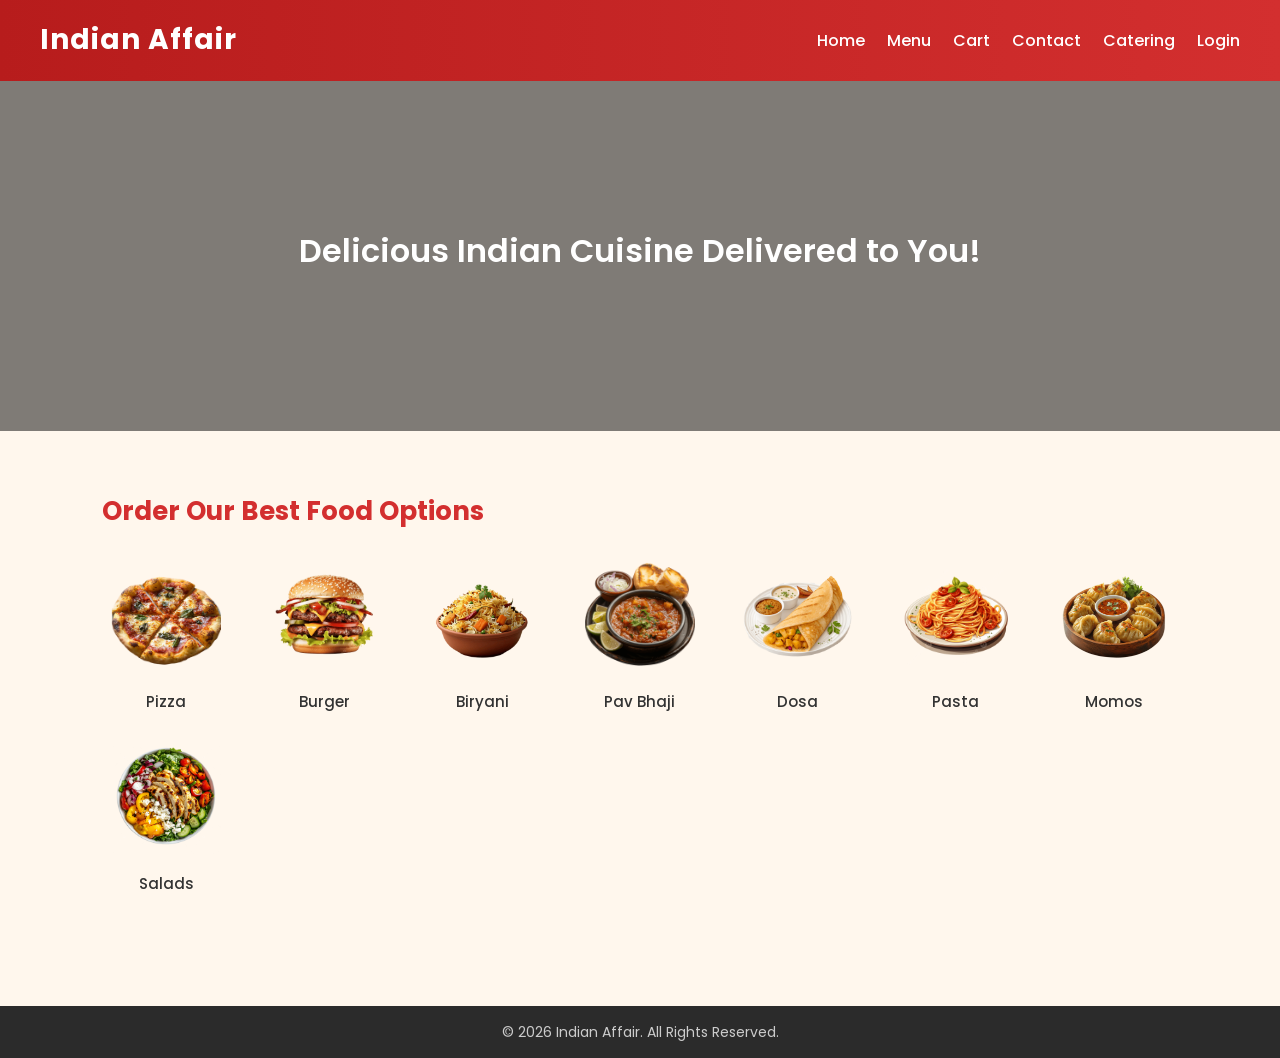
<file: index.html>
<!DOCTYPE html>
<html lang="en">
<head>
  <meta charset="UTF-8">
  <meta name="viewport" content="width=device-width, initial-scale=1.0">
  <title>Indian Affair</title>
  <link rel="stylesheet" href="css/style.css">
  <script src="js/script.js"></script>
</head>
<body>
 <header>
  <h1>Indian Affair</h1>
  <nav>
    <nav id="navbar">
  <a href="index.html">Home</a>
  <a href="menu.html">Menu</a>
  <a href="cart.html">Cart</a>
  <a href="contact.html">Contact</a>
  <a href="catering.html">Catering</a>
  <a href="login.html">Login</a>

  <!-- AUTH LINKS -->
  <span id="auth-links"></span>
</nav>

  </nav>
</header>


  <section class="hero">
    <h2>Delicious Indian Cuisine Delivered to You!</h2>
  </section>

  <section class="categories">
  <h2>Order Our Best Food Options</h2>

  <div class="category-grid">
    <div class="category-item">
      <img src="photos/homemade-pizza-in-air-fryer.png" href="/menu.html">

      <p>Pizza</p>
    </div>

    <div class="category-item">
      <img src="photos/Untitled design.png" >
      <p>Burger</p>
    </div>

    <div class="category-item">
      <img src="photos/biryani.png" href="/menu.html">
      <p>Biryani</p>
    </div>

    <div class="category-item">
      <img src="photos/pavbhaji.png">
      <p>Pav Bhaji</p>
    </div>

    <div class="category-item">
      <img src="photos/dosa.png">
      <p>Dosa</p>
    </div>

    <div class="category-item">
      <img src="photos/pasta1.png">
      <p>Pasta</p>
    </div>

    <div class="category-item">
      <img src="photos/momos.png">
      <p>Momos</p>
    </div>

    <div class="category-item">
      <img src="photos/salad.png">
      <p>Salads</p>
    </div>
  </div>
</section>


 
 


  <footer>
    &copy; 2026 Indian Affair. All Rights Reserved.
  </footer>
</body>
</html>
</file>
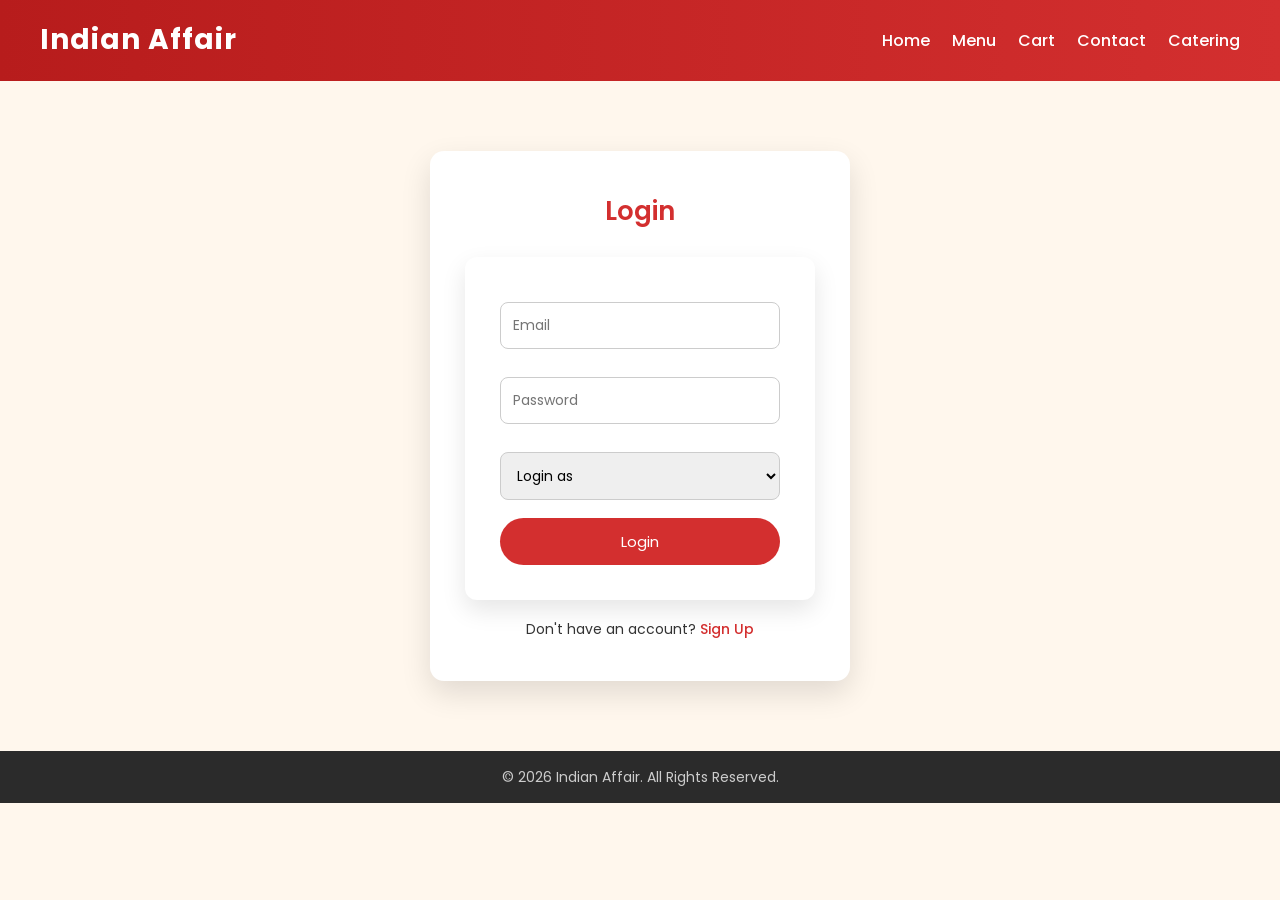
<file: admin.html>
<!DOCTYPE html>
<html lang="en">
<head>
  <meta charset="UTF-8">
  <meta name="viewport" content="width=device-width, initial-scale=1.0">
  <title>Admin Dashboard - Indian Affair</title>
  <link rel="stylesheet" href="css/style.css">
  <link rel="stylesheet" href="css/auth.css">
  <script src="js/auth.js" defer></script>
</head>
<body onload="checkAdmin()">

<header>
  <h1>Indian Affair</h1>
  <nav>
    <a href="index.html">Home</a>
    <a href="menu.html">Menu</a>
    <a href="#" onclick="logout()">Logout</a>
  </nav>
</header>
<h2>📦 All Orders</h2>
<div id="orders"></div>

<script>
fetch("backend/get_orders.php")
  .then(res => res.json())
  .then(data => {
    let html = "";
    data.forEach(order => {
      html += `
        <div style="border:1px solid #ccc; margin:10px; padding:10px;">
          <h3>${order.user_name} - ₹${order.total_amount}</h3>
          <p>${order.address}</p>
          <ul>
            ${order.items.map(i => `<li>${i.item_name} × ${i.quantity}</li>`).join("")}
          </ul>
        </div>
      `;
    });
    document.getElementById("orders").innerHTML = html;
  });
</script>


<footer>
  &copy; 2026 Indian Affair. All Rights Reserved.
</footer>

</body>
</html>
</file>
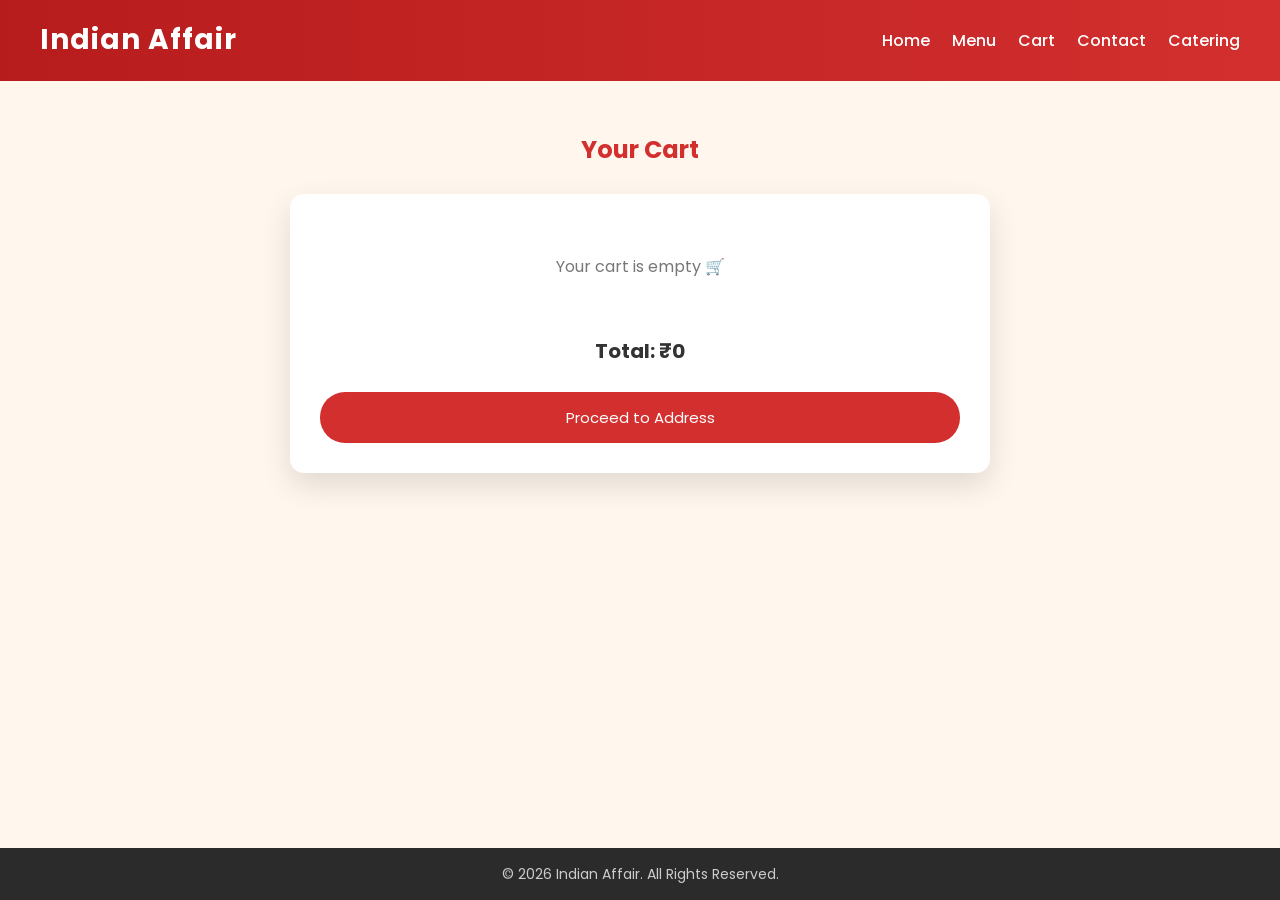
<file: cart.html>
<!DOCTYPE html>
<html lang="en">
<head>
  <meta charset="UTF-8">
  <meta name="viewport" content="width=device-width, initial-scale=1.0">
  <title>Cart - Indian Affair</title>
  <link rel="stylesheet" href="css/style.css">
  <script src="js/script.js" defer></script>
</head>

<body class="page-wrapper">

<header>
  <h1>Indian Affair</h1>
  <nav>
    <a href="index.html">Home</a>
    <a href="menu.html">Menu</a>
    <a href="cart.html">Cart</a>
    <a href="contact.html">Contact</a>
    <a href="catering.html">Catering</a>
  </nav>
</header>

<main class="cart-page">
  <h2>Your Cart</h2>

  <div class="cart-box">
    <div id="cart-items">
      <!-- Cart items injected by JS -->
    </div>

    <div class="cart-summary">
      <h3>Total: <span id="total">₹0</span></h3>

      <a href="checkout.html">
        <button>Proceed to Address</button>
      </a>
    </div>
  </div>
</main>

<footer>
  &copy; 2026 Indian Affair. All Rights Reserved.
</footer>

</body>
</html>
</file>
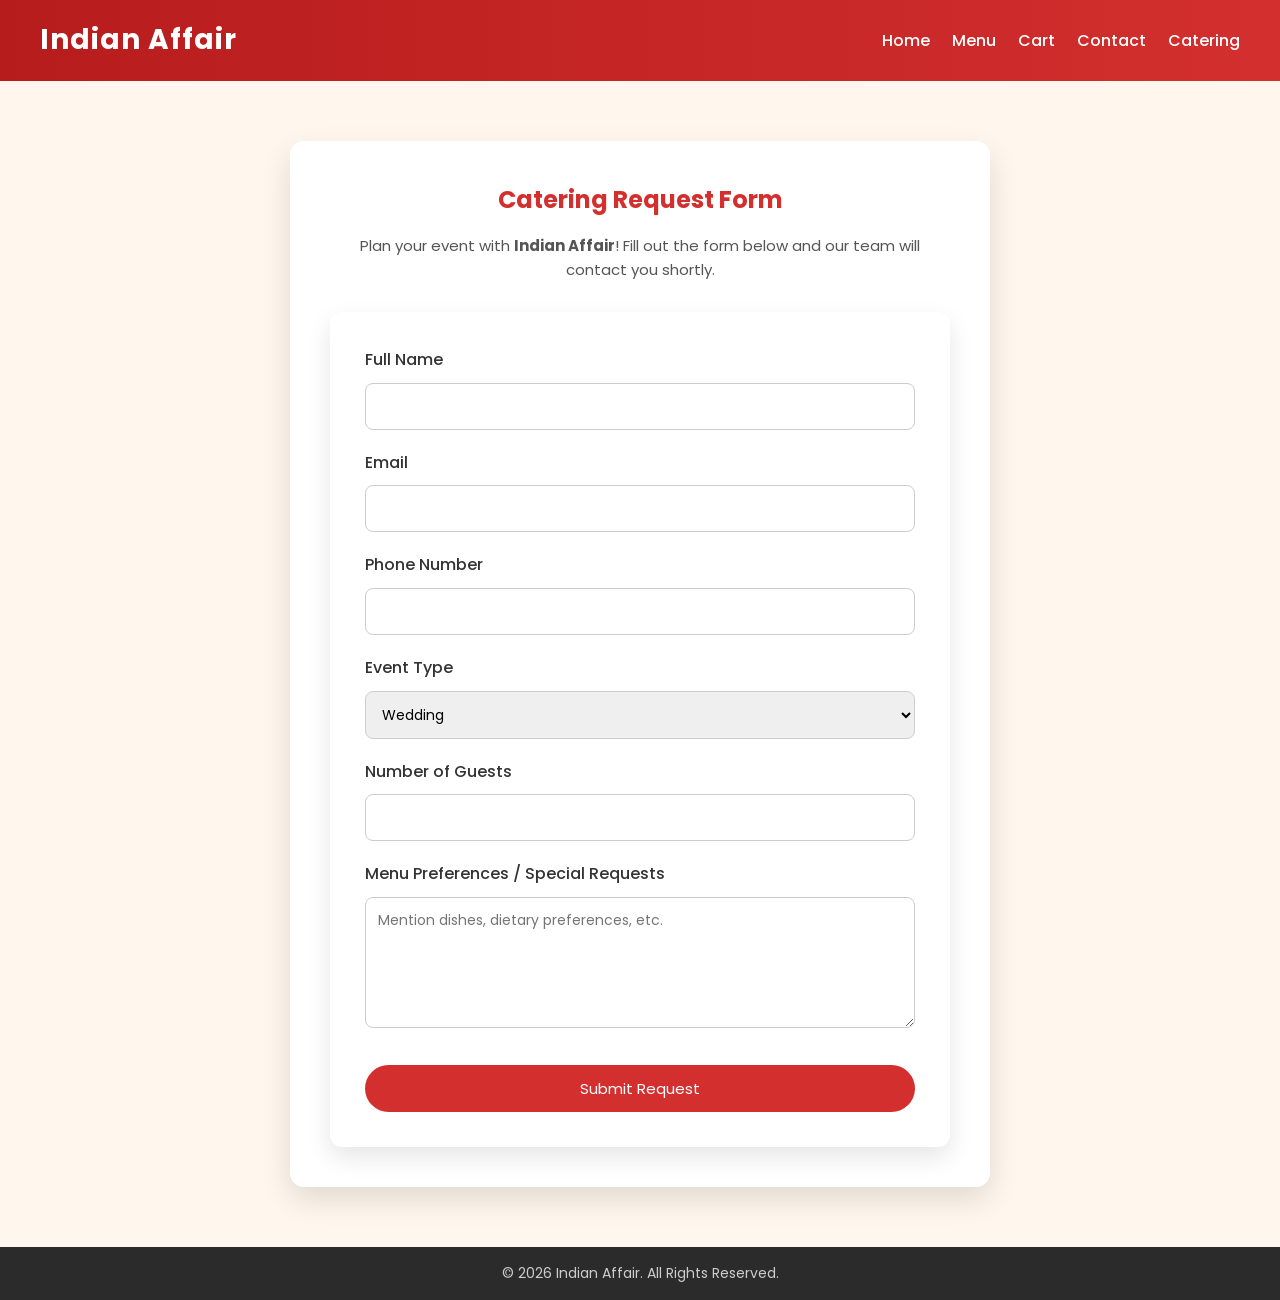
<file: catering.html>
<!DOCTYPE html>
<html lang="en">
<head>
  <meta charset="UTF-8">
  <meta name="viewport" content="width=device-width, initial-scale=1.0">
  <title>Catering - Indian Affair</title>
  <link rel="stylesheet" href="css/style.css">
  <script src="js/script.js"></script>
</head>
<body>

<header>
  <h1>Indian Affair</h1>
  <nav>
    <a href="index.html">Home</a>
    <a href="menu.html">Menu</a>
    <a href="cart.html">Cart</a>
    <a href="contact.html">Contact</a>
    <a href="catering.html">Catering</a>
  </nav>
</header>

<section class="catering-section">
  <h2>Catering Request Form</h2>
  <p>
    Plan your event with <strong>Indian Affair</strong>!  
    Fill out the form below and our team will contact you shortly.
  </p>

  <form class="catering-form">
    <label>Full Name</label>
    <input type="text" required>

    <label>Email</label>
    <input type="email" required>

    <label>Phone Number</label>
    <input type="tel" required>

    <label>Event Type</label>
    <select>
      <option>Wedding</option>
      <option>Birthday</option>
      <option>Corporate Event</option>
      <option>Party / Gathering</option>
      <option>Other</option>
    </select>

    <label>Number of Guests</label>
    <input type="number" required>

    <label>Menu Preferences / Special Requests</label>
    <textarea rows="5" placeholder="Mention dishes, dietary preferences, etc."></textarea>

    <button type="submit">Submit Request</button>
  </form>
</section>

<footer>
  &copy; 2026 Indian Affair. All Rights Reserved.
</footer>

</body>
</html>
</file>
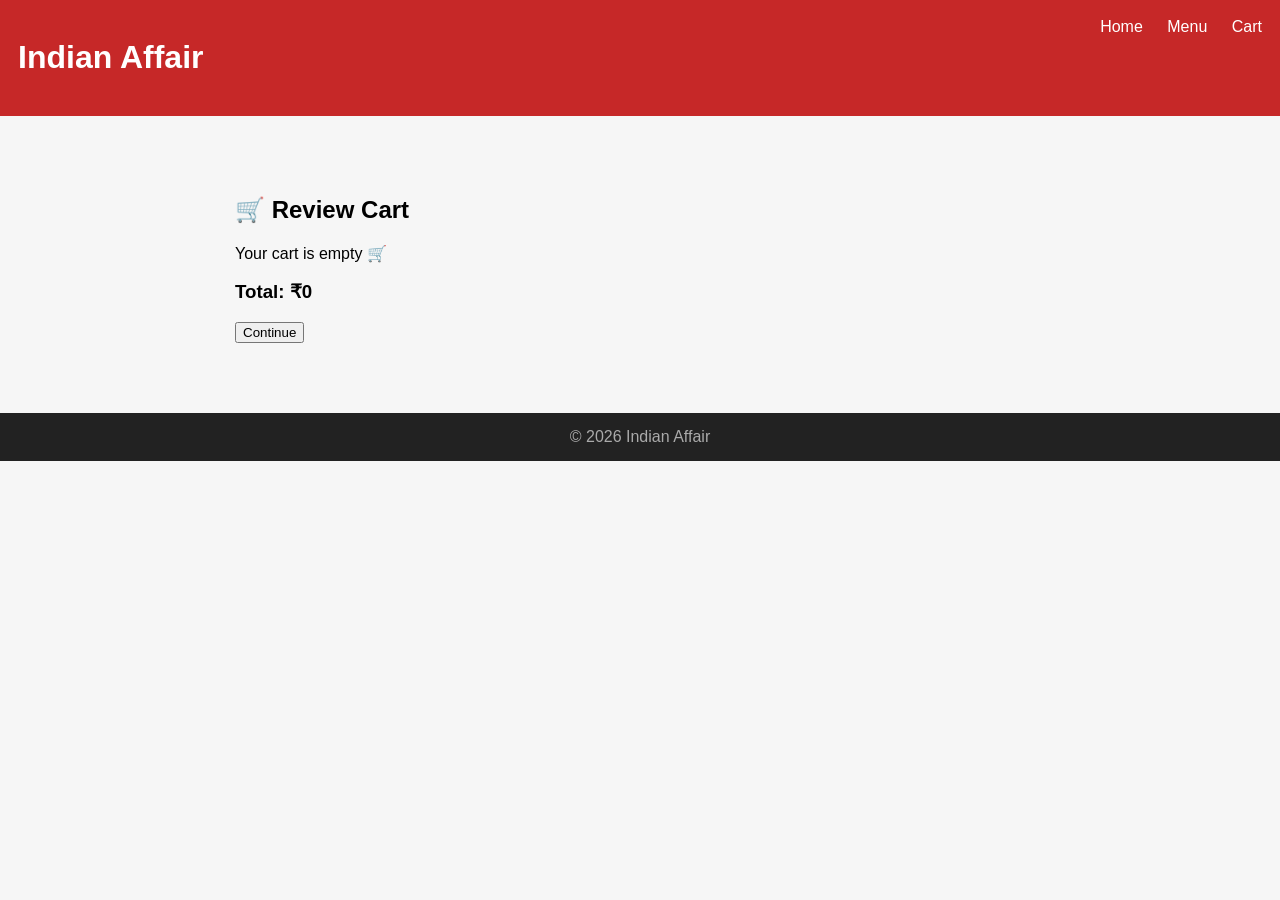
<file: checkout.html>
<!DOCTYPE html>
<html lang="en">
<head>
  <meta charset="UTF-8">
  <title>Checkout | Indian Affair</title>
  <link rel="stylesheet" href="css/checkout.css">
  <script src="js/script.js"></script>
</head>
<body>

<header>
  <h1>Indian Affair</h1>
  <nav>
    <a href="index.html">Home</a>
    <a href="menu.html">Menu</a>
    <a href="cart.html">Cart</a>
  </nav>
</header>

<section >

 <div class="checkout-container">

  <!-- STEP 1: CART -->
  <section id="step-cart" class="checkout-step active">
    <h2>🛒 Review Cart</h2>
    <div id="cart-items"></div>

    <div class="checkout-footer">
      <h3>Total: <span id="total">₹0</span></h3>
      <button onclick="goToAddress()">Continue</button>
    </div>
  </section>

  <!-- STEP 2: ADDRESS -->
<section id="step-address" class="checkout-step">
  <h2>📍 Delivery Address</h2>

  <div class="address-card">
    <div class="address-grid">
      <input type="text" id="name" placeholder="Full Name">
      <input type="text" id="phone" placeholder="Mobile Number">
    </div>

    <textarea id="address" placeholder="House no, Street, Area, City"></textarea>

    <button onclick="goToPayment()">Continue to Payment</button>
  </div>
</section>


 <!-- STEP 3: PAYMENT -->
<section id="step-payment" class="checkout-step">
  <h2>💳 Payment Method</h2>

  <div class="payment-card">

    <label class="payment-option">
      <input type="radio" name="payment" value="COD" checked>
      <div>
        <strong>Cash on Delivery</strong>
        <p>Pay when food arrives</p>
      </div>
    </label>

    <label class="payment-option">
      <input type="radio" name="payment" value="UPI">
      <div>
        <strong>UPI</strong>
        <p>Google Pay, PhonePe, Paytm</p>
      </div>
    </label>

    <label class="payment-option">
      <input type="radio" name="payment" value="Card">
      <div>
        <strong>Credit / Debit Card</strong>
        <p>Visa, Mastercard, RuPay</p>
      </div>
    </label>

    <select id="bank">
      <option disabled selected>Select Bank</option>
      <option>HDFC Bank</option>
      <option>ICICI Bank</option>
      <option>SBI</option>
      <option>Axis Bank</option>
    </select>

    <button id="placeOrderBtn">Place Order</button>

  </div>
</section>


  <!-- STEP 4: SUCCESS -->
  <section id="step-success" class="checkout-step">
    <h2>🎉 Order Confirmed</h2>
    <p>Your food is being prepared 🍽️</p>
    <button onclick="goHome()">Back to Home</button>
  </section>

</div>



</section>

<footer>
  © 2026 Indian Affair
</footer>

<script src="js/checkout.js?v=2"></script>

</body>
</html>
</file>
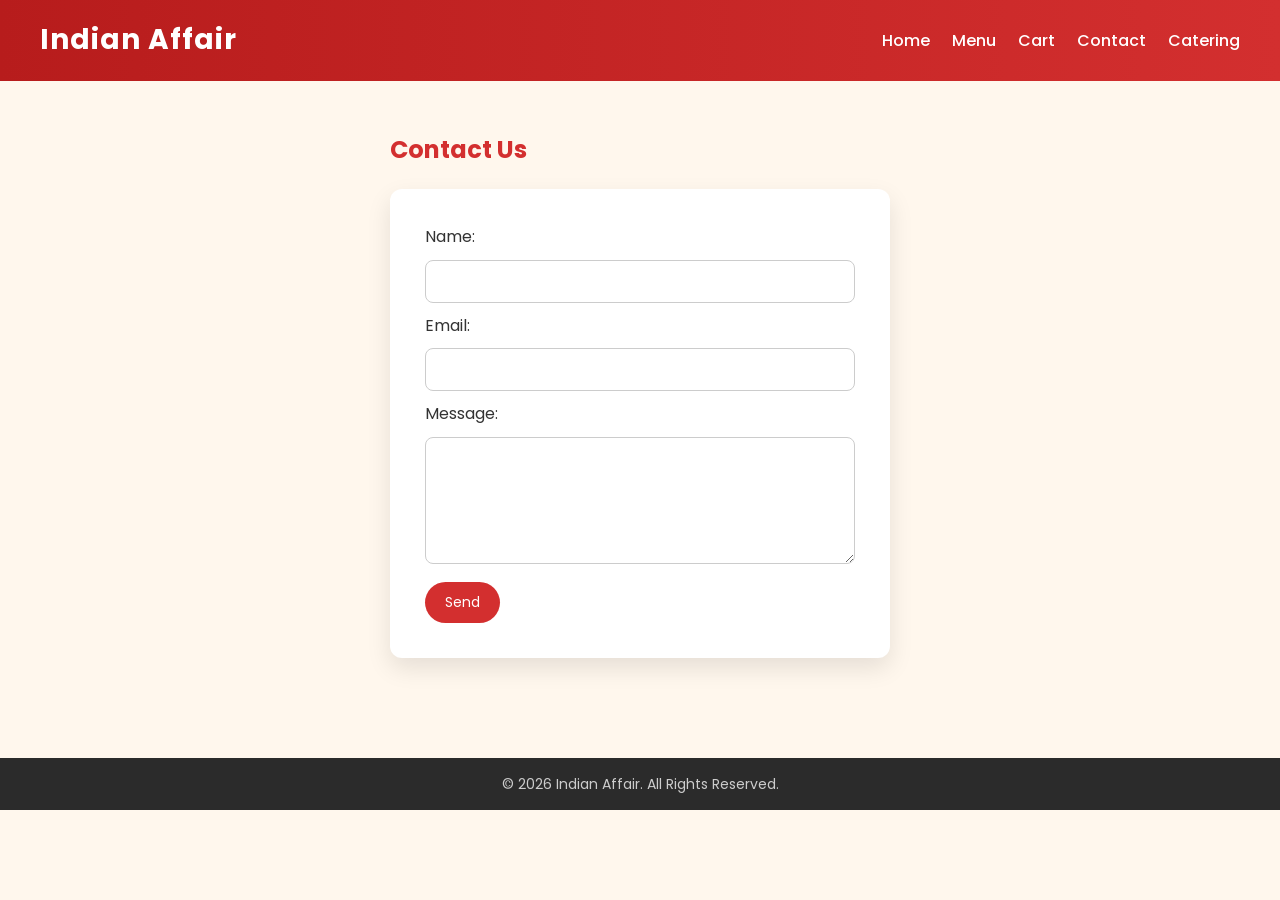
<file: contact.html>
<!DOCTYPE html>
<html lang="en">
<head>
  <meta charset="UTF-8">
  <meta name="viewport" content="width=device-width, initial-scale=1.0">
  <title>Contact - Indian Affair</title>
  <link rel="stylesheet" href="css/style.css">
  <script src="js/script.js"></script>
</head>
<body>
 <header>
  <h1>Indian Affair</h1>
  <nav>
    <a href="index.html">Home</a>
    <a href="menu.html">Menu</a>
    <a href="cart.html">Cart</a>
    <a href="contact.html">Contact</a>
    <a href="catering.html">Catering</a>
  </nav>
</header>


  <section style="padding:50px; max-width:600px; margin:auto;">
    <h2>Contact Us</h2>
    <form>
      <label>Name:</label><br>
      <input type="text" name="name" required style="width:100%; padding:10px; margin:10px 0;"><br>
      <label>Email:</label><br>
      <input type="email" name="email" required style="width:100%; padding:10px; margin:10px 0;"><br>
      <label>Message:</label><br>
      <textarea name="message" rows="5" style="width:100%; padding:10px; margin:10px 0;"></textarea><br>
      <button type="submit" style="padding:10px 20px; background:#d32f2f; color:white; border:none;">Send</button>
    </form>
  </section>

  <footer>
    &copy; 2026 Indian Affair. All Rights Reserved.
  </footer>
</body>
</html>
</file>
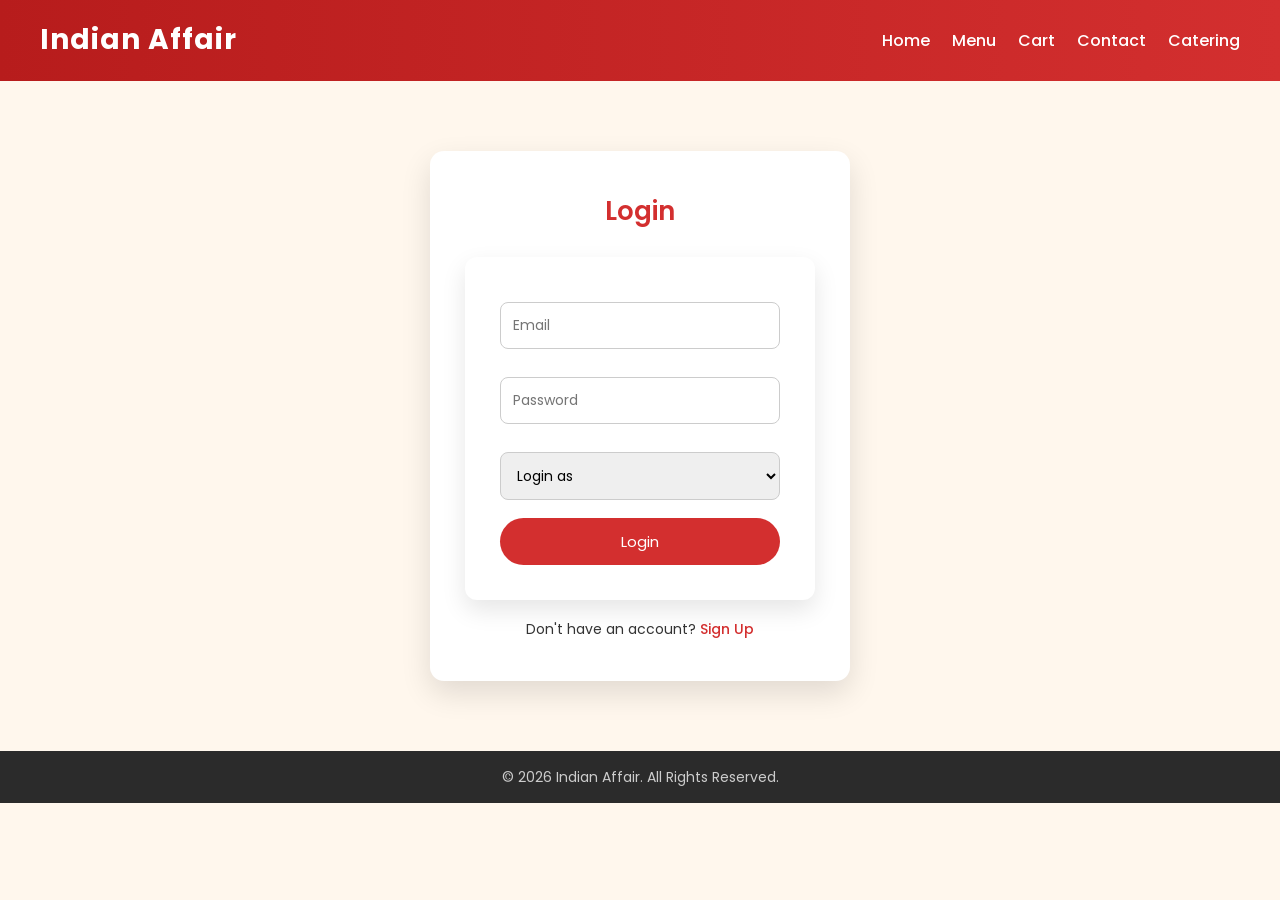
<file: login.html>
<!DOCTYPE html>
<html lang="en">
<head>
  <meta charset="UTF-8">
  <meta name="viewport" content="width=device-width, initial-scale=1.0">
  <title>Login - Indian Affair</title>
  <link rel="stylesheet" href="css/style.css">
  <link rel="stylesheet" href="css/auth.css">
  <script src="js/auth.js" defer></script>
</head>
<body>

<header>
  <h1>Indian Affair</h1>
  <nav>
    <a href="index.html">Home</a>
    <a href="menu.html">Menu</a>
    <a href="cart.html">Cart</a>
    <a href="contact.html">Contact</a>
    <a href="catering.html">Catering</a>
  </nav>
</header>

<section class="auth-container">
  <h2>Login</h2>

 <form id="loginForm">
  <input type="email" id="loginEmail" placeholder="Email" required>
  <input type="password" id="loginPassword" placeholder="Password" required>

  <select id="loginRole" required>
    <option value="">Login as</option>
    <option value="user">User</option>
    <option value="admin">Admin</option>
  </select>

  <button type="submit">Login</button>
</form>


  <p>Don't have an account? <a href="signup.html">Sign Up</a></p>
</section>

<footer>
  &copy; 2026 Indian Affair. All Rights Reserved.
</footer>

</body>
</html>
</file>
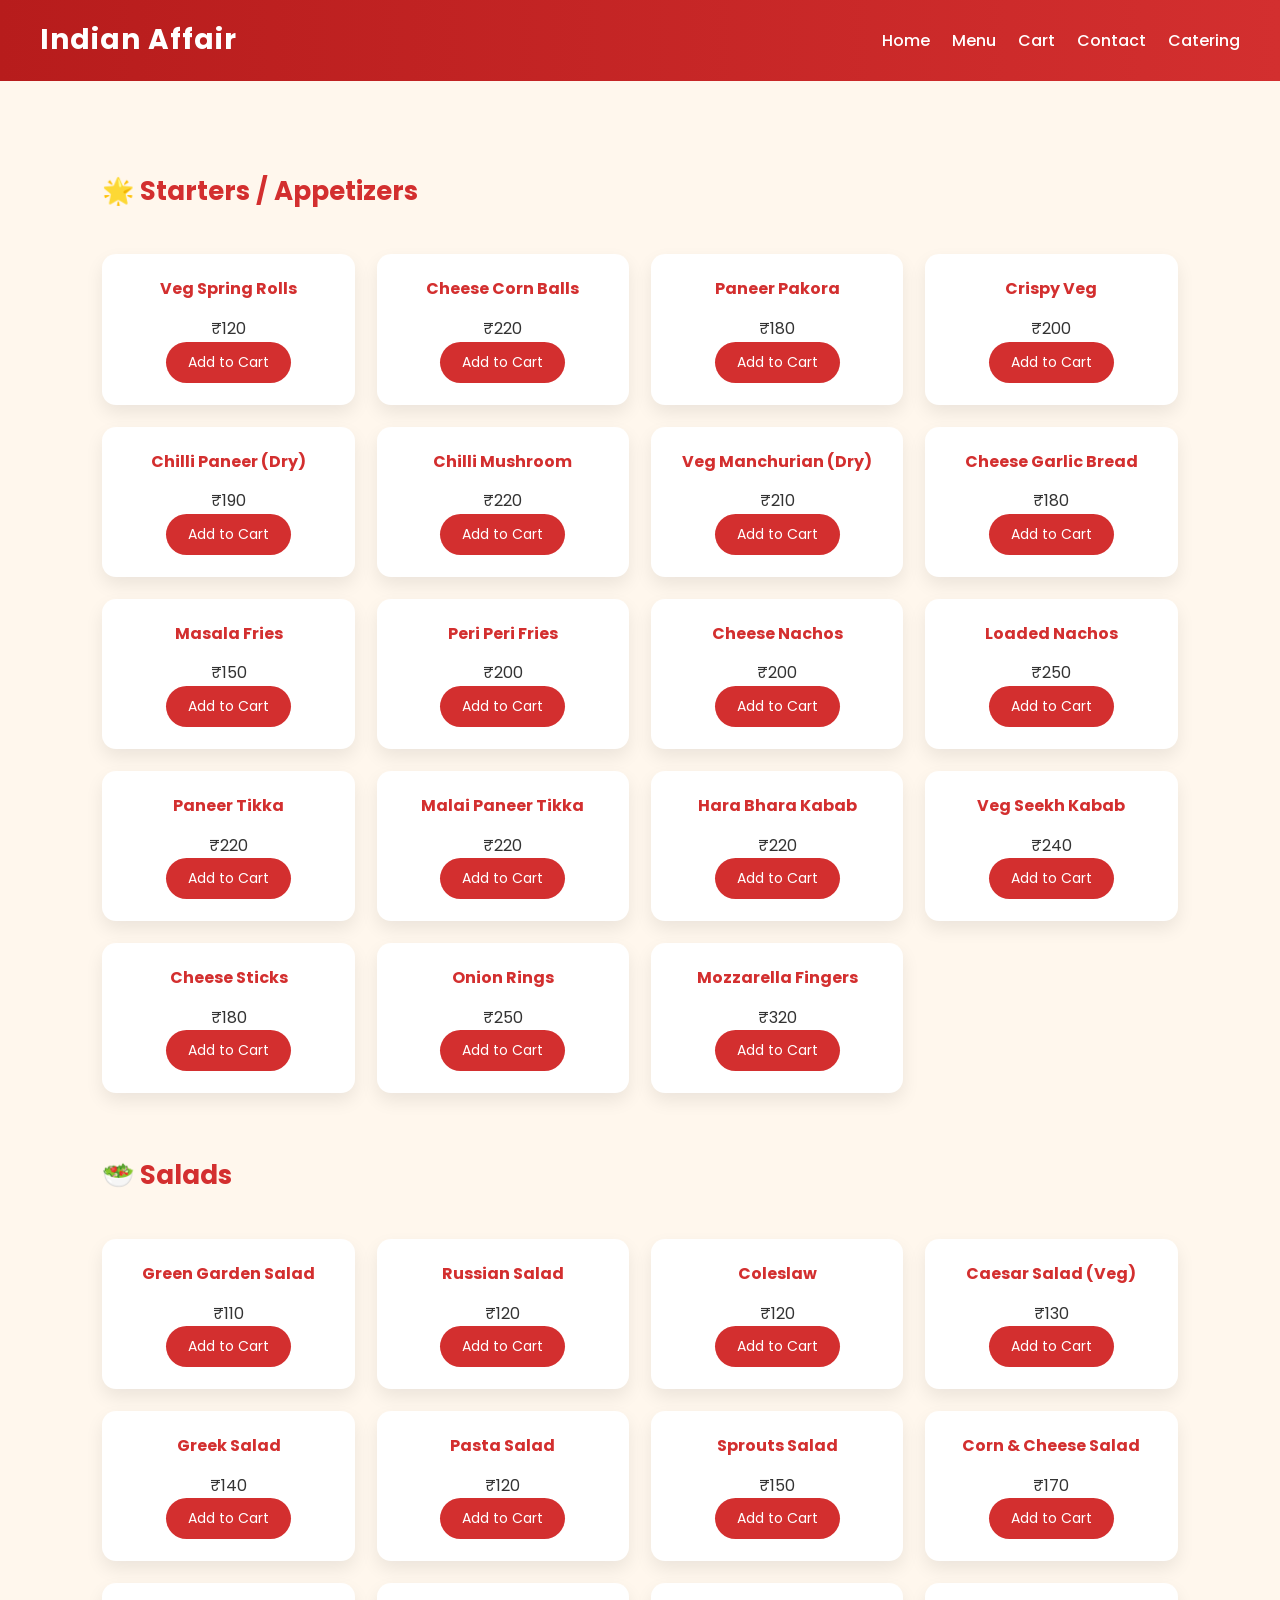
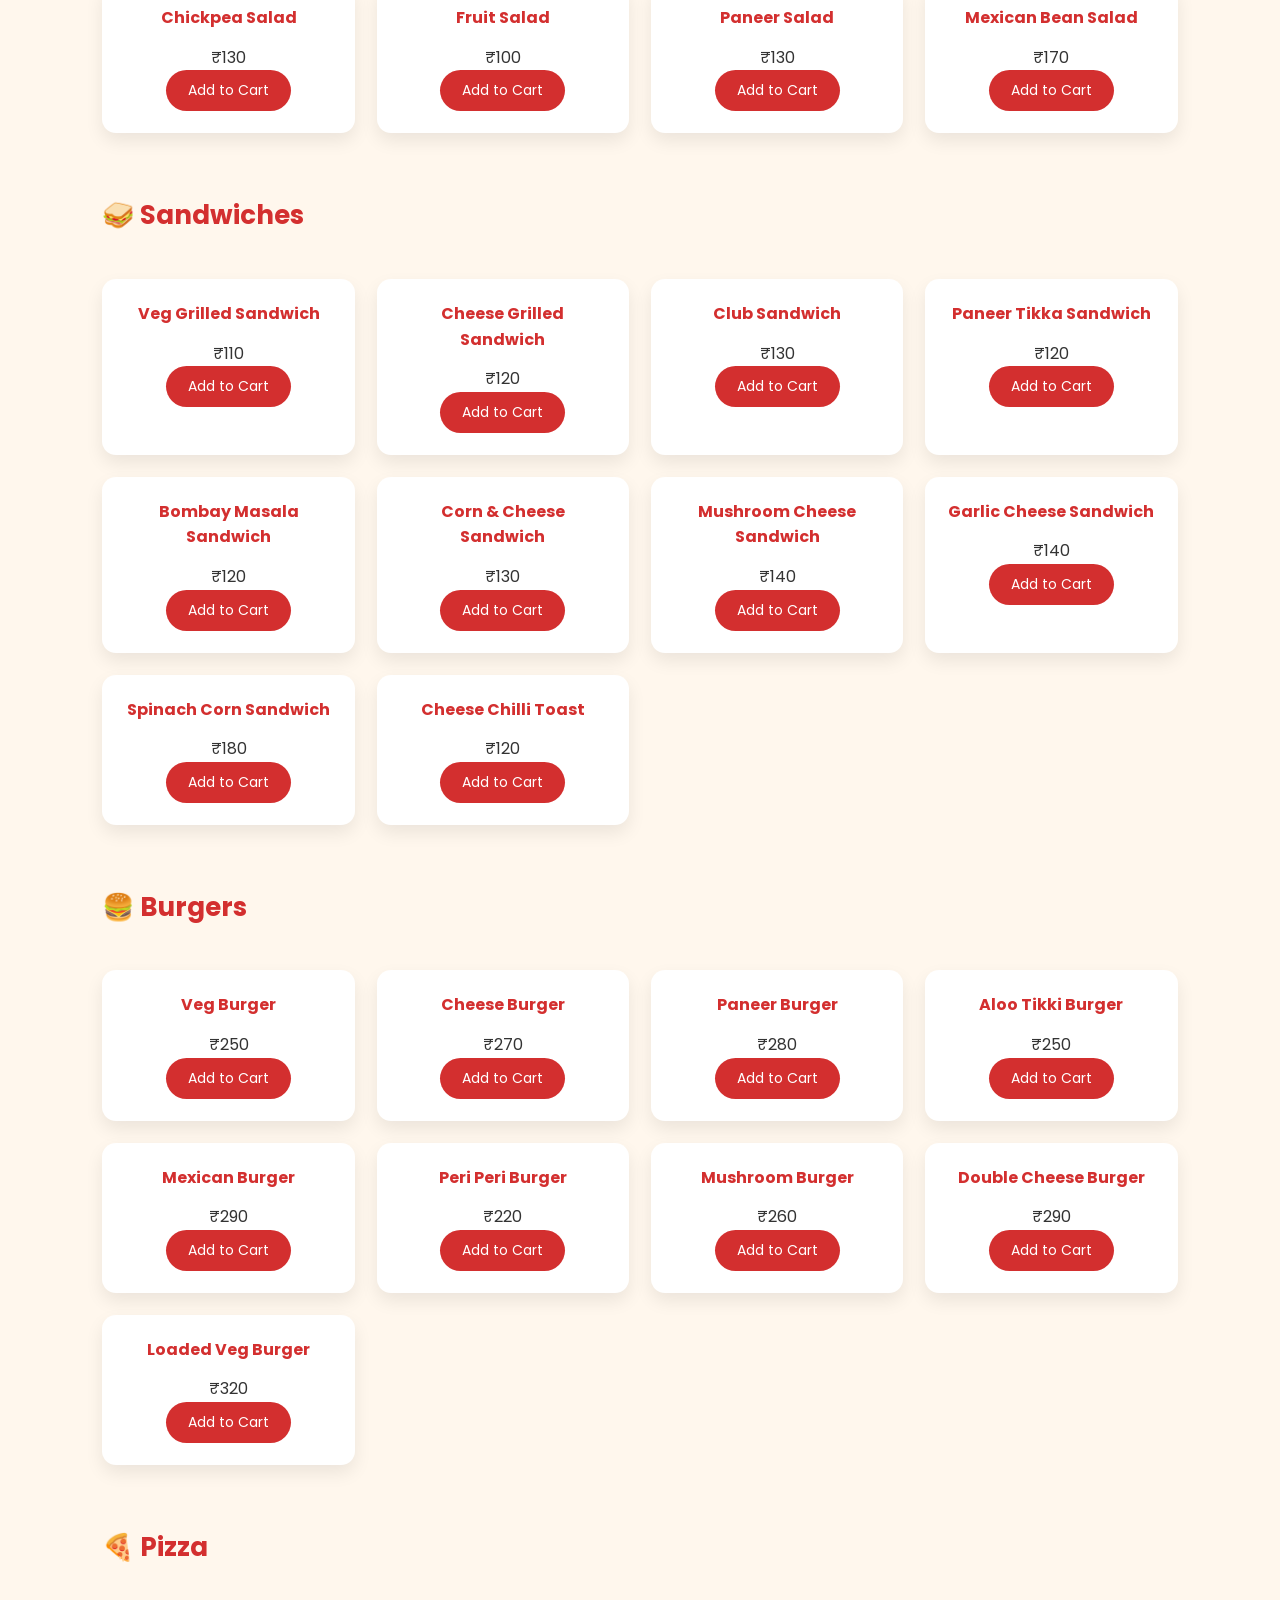
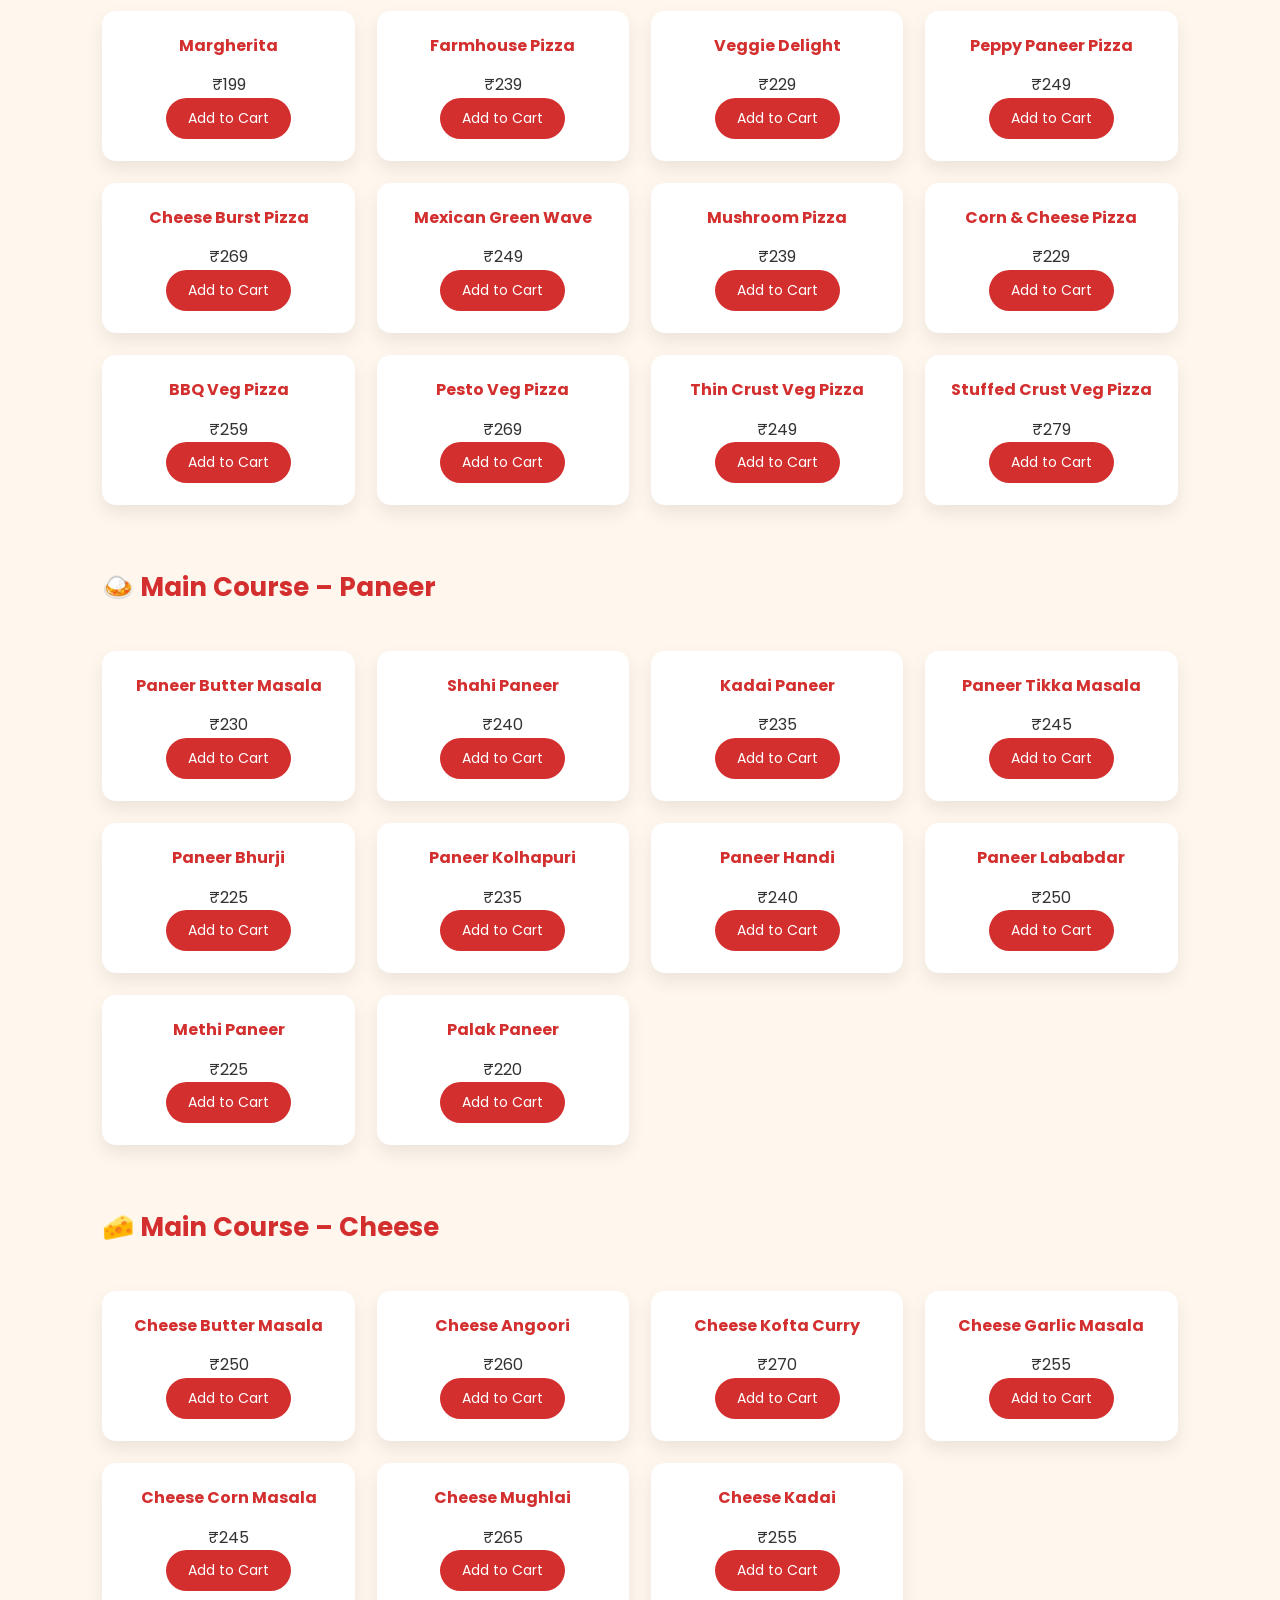
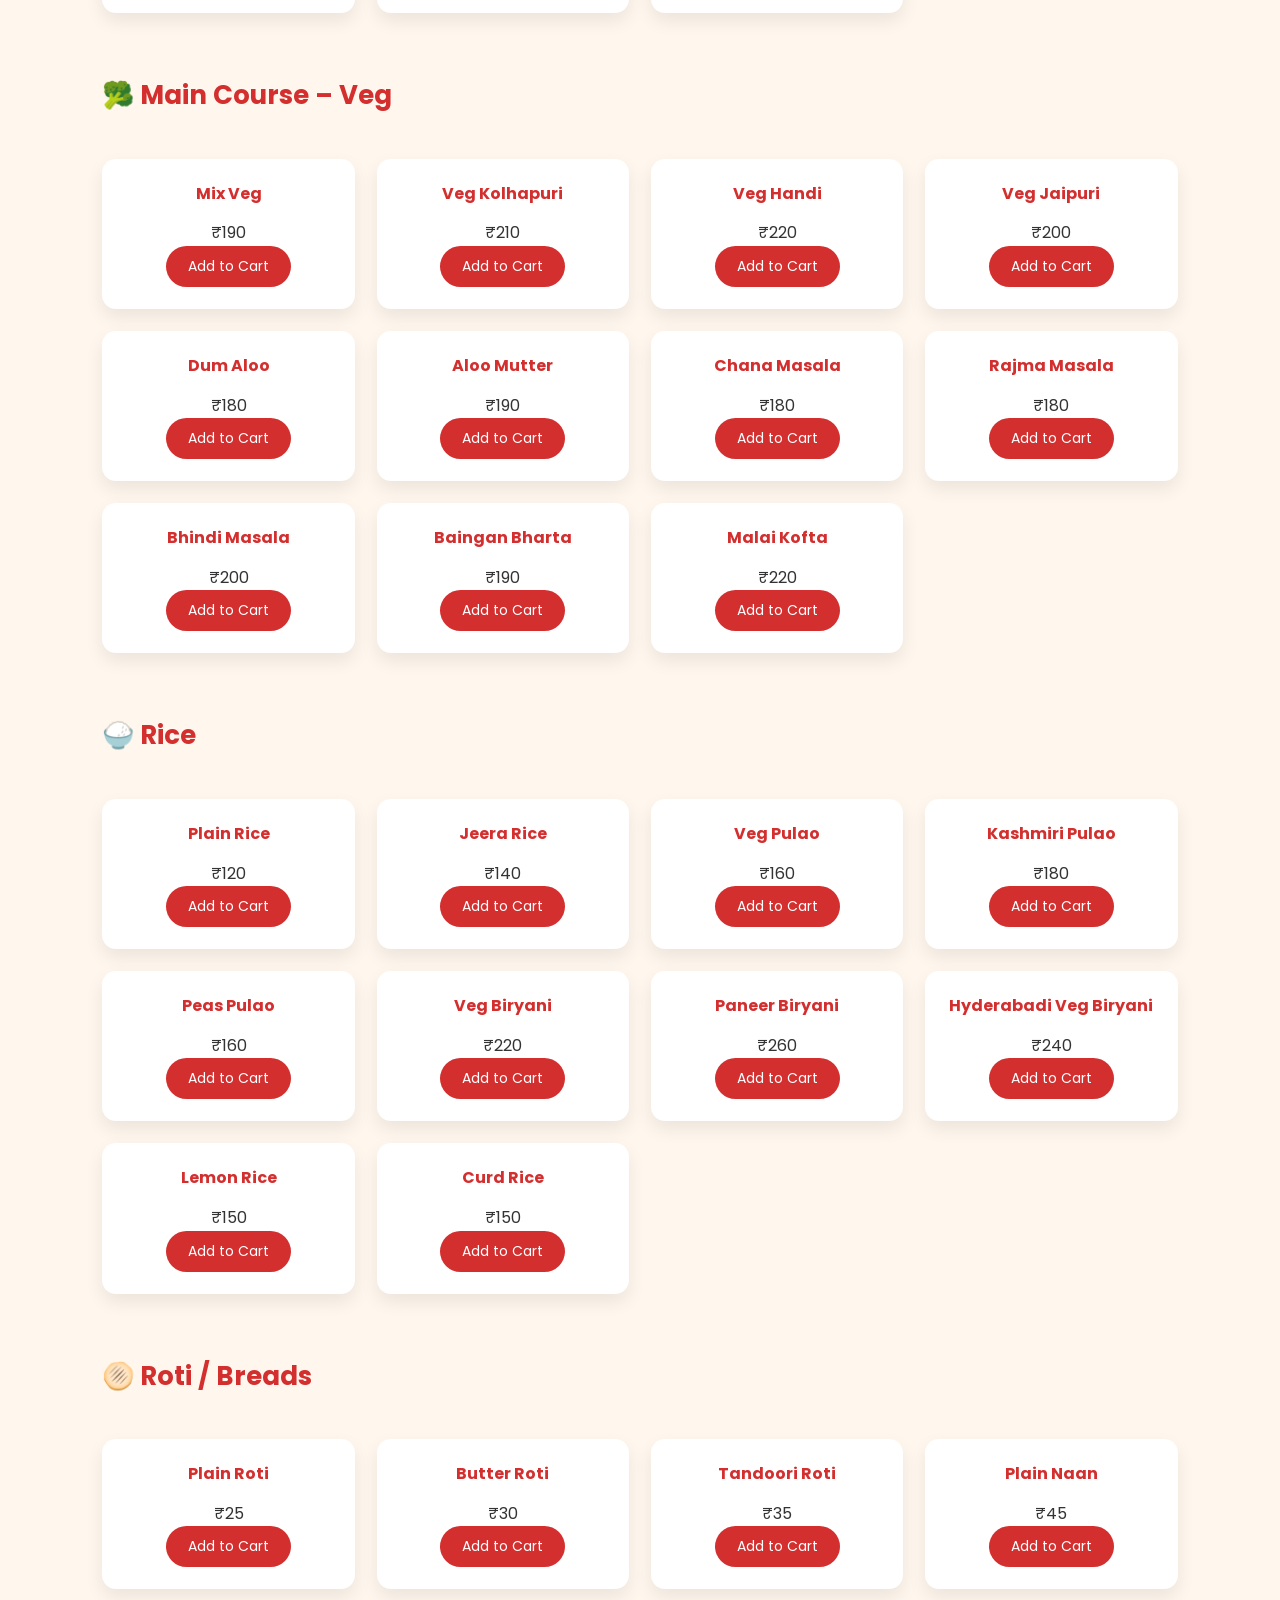
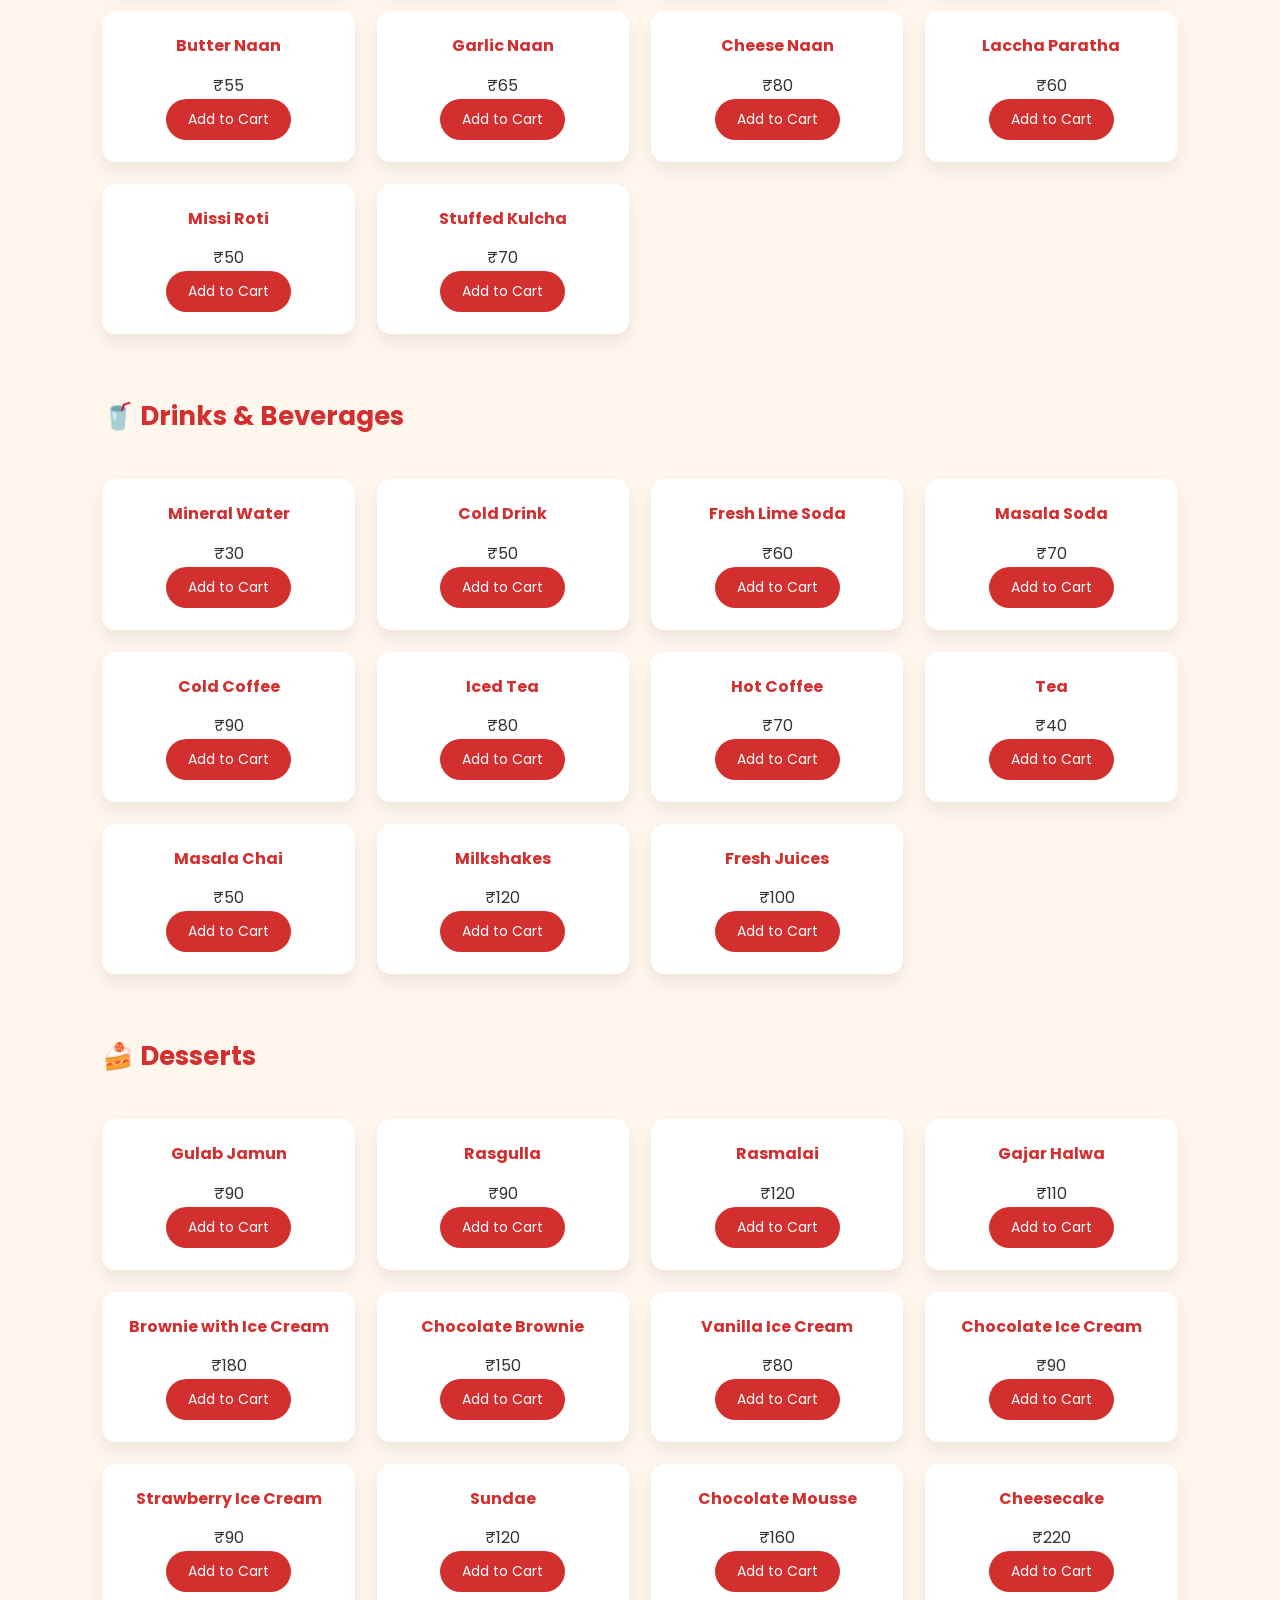
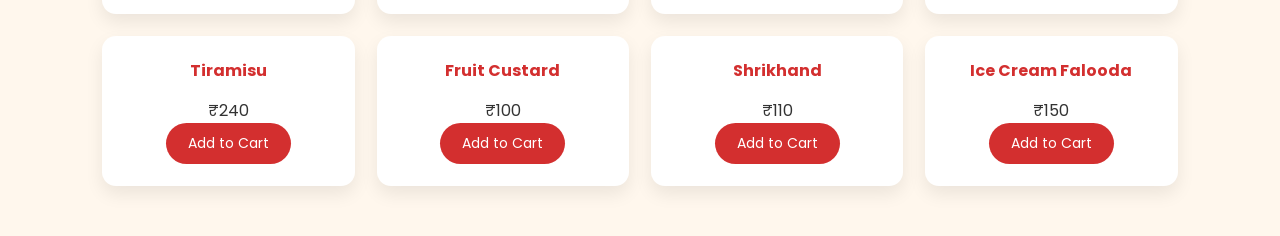
<file: menu.html>
<!DOCTYPE html>
<html lang="en">
<head>
  <meta charset="UTF-8">
  <meta name="viewport" content="width=device-width, initial-scale=1.0">
  <title>Menu - Indian Affair</title>
  <link rel="stylesheet" href="css/style.css">
  <script src="js/script.js"></script>
</head>
<body>
 <header>
  <h1>Indian Affair</h1>
  <nav>
    <a href="index.html">Home</a>
    <a href="menu.html">Menu</a>
    <a href="cart.html">Cart</a>
    <a href="contact.html">Contact</a>
    <a href="catering.html">Catering</a>
  </nav>
</header>


  <section class="menu-section">
    <!-- STARTERS / APPETIZERS -->
    <h2 style="width:100%; margin:40px 0 20px; color:#d32f2f;">🌟 Starters / Appetizers</h2>
    <div class="menu-item"><h3>Veg Spring Rolls</h3> <p class="price">₹120</p><button onclick="addToCart('Veg Spring Rolls', 120)">Add to Cart</button></div>
    <div class="menu-item"><h3>Cheese Corn Balls</h3> <p class="price">₹220</p><button onclick="addToCart('Cheese Corn Balls', 220)">Add to Cart</button></div>
    <div class="menu-item"><h3>Paneer Pakora</h3> <p class="price">₹180</p><button onclick="addToCart('Paneer Pakora', 180)">Add to Cart</button></div>
    <div class="menu-item"><h3>Crispy Veg</h3> <p class="price">₹200</p><button onclick="addToCart('Crispy Veg', 200)">Add to Cart</button></div>
    <div class="menu-item"><h3>Chilli Paneer (Dry)</h3> <p class="price">₹190</p><button onclick="addToCart('Chilli Paneer (Dry)', 190)">Add to Cart</button></div>
    <div class="menu-item"><h3>Chilli Mushroom</h3> <p class="price">₹220</p><button onclick="addToCart('Chilli Mushroom', 220)">Add to Cart</button></div>
    <div class="menu-item"><h3>Veg Manchurian (Dry)</h3><p class="price">₹210</p><button onclick="addToCart('Veg Manchurian (Dry)', 210)">Add to Cart</button></div>
    <div class="menu-item"><h3>Cheese Garlic Bread</h3><p class="price">₹180</p><button onclick="addToCart('Cheese Garlic Bread', 180)">Add to Cart</button></div>
    <div class="menu-item"><h3>Masala Fries</h3><p class="price">₹150</p><button onclick="addToCart('Masala Fries', 150)">Add to Cart</button></div>
    <div class="menu-item"><h3>Peri Peri Fries</h3><p class="price">₹200</p><button onclick="addToCart('Peri Peri Fries', 200)">Add to Cart</button></div>
    <div class="menu-item"><h3>Cheese Nachos</h3><p class="price">₹200</p><button onclick="addToCart('Cheese Nachos', 200)">Add to Cart</button></div>
    <div class="menu-item"><h3>Loaded Nachos</h3><p class="price">₹250</p><button onclick="addToCart('Loaded Nachos', 250)">Add to Cart</button></div>
    <div class="menu-item"><h3>Paneer Tikka</h3><p class="price">₹220</p><button onclick="addToCart('Paneer Tikka', 220)">Add to Cart</button></div>
    <div class="menu-item"><h3>Malai Paneer Tikka</h3><p class="price">₹220</p><button onclick="addToCart('Malai Paneer Tikka', 220)">Add to Cart</button></div>
    <div class="menu-item"><h3>Hara Bhara Kabab</h3><p class="price">₹220</p><button onclick="addToCart('Hara Bhara Kabab', 220)">Add to Cart</button></div>
    <div class="menu-item"><h3>Veg Seekh Kabab</h3><p class="price">₹240</p><button onclick="addToCart('Veg Seekh Kabab', 240)">Add to Cart</button></div>
    <div class="menu-item"><h3>Cheese Sticks</h3><p class="price">₹180</p><button onclick="addToCart('Cheese Sticks', 180)">Add to Cart</button></div>
    <div class="menu-item"><h3>Onion Rings</h3><p class="price">₹250</p><button onclick="addToCart('Onion Rings', 250)">Add to Cart</button></div>
    <div class="menu-item"><h3>Mozzarella Fingers</h3><p class="price">₹320</p><button onclick="addToCart('Mozzarella Fingers', 320)">Add to Cart</button></div>

    <h2 style="width:100%; margin:40px 0 20px; color:#d32f2f;">🥗 Salads</h2>

<div class="menu-item"><h3>Green Garden Salad</h3><p class="price">₹110</p><button onclick="addToCart('Green Garden Salad',110)">Add to Cart</button></div>
<div class="menu-item"><h3>Russian Salad</h3><p class="price">₹120</p><button onclick="addToCart('Russian Salad',120)">Add to Cart</button></div>
<div class="menu-item"><h3>Coleslaw</h3><p class="price">₹120</p><button onclick="addToCart('Coleslaw',120)">Add to Cart</button></div>
<div class="menu-item"><h3>Caesar Salad (Veg)</h3><p class="price">₹130</p><button onclick="addToCart('Caesar Salad (Veg)',130)">Add to Cart</button></div>
<div class="menu-item"><h3>Greek Salad</h3><p class="price">₹140</p><button onclick="addToCart('Greek Salad',140)">Add to Cart</button></div>
<div class="menu-item"><h3>Pasta Salad</h3><p class="price">₹120</p><button onclick="addToCart('Pasta Salad',120)">Add to Cart</button></div>
<div class="menu-item"><h3>Sprouts Salad</h3><p class="price">₹150</p><button onclick="addToCart('Sprouts Salad',150)">Add to Cart</button></div>
<div class="menu-item"><h3>Corn & Cheese Salad</h3><p class="price">₹170</p><button onclick="addToCart('Corn & Cheese Salad',170)">Add to Cart</button></div>
<div class="menu-item"><h3>Chickpea Salad</h3><p class="price">₹130</p><button onclick="addToCart('Chickpea Salad',130)">Add to Cart</button></div>
<div class="menu-item"><h3>Fruit Salad</h3><p class="price">₹100</p><button onclick="addToCart('Fruit Salad',100)">Add to Cart</button></div>
<div class="menu-item"><h3>Paneer Salad</h3><p class="price">₹130</p><button onclick="addToCart('Paneer Salad',130)">Add to Cart</button></div>
<div class="menu-item"><h3>Mexican Bean Salad</h3><p class="price">₹170</p><button onclick="addToCart('Mexican Bean Salad',170)">Add to Cart</button></div>

    <!-- SANDWICHES -->
    <h2 style="width:100%; margin:40px 0 20px; color:#d32f2f;">🥪 Sandwiches</h2>

<div class="menu-item"><h3>Veg Grilled Sandwich</h3><p class="price">₹110</p><button onclick="addToCart('Veg Grilled Sandwich',110)">Add to Cart</button></div>
<div class="menu-item"><h3>Cheese Grilled Sandwich</h3><p class="price">₹120</p><button onclick="addToCart('Cheese Grilled Sandwich',120)">Add to Cart</button></div>
<div class="menu-item"><h3>Club Sandwich</h3><p class="price">₹130</p><button onclick="addToCart('Club Sandwich',130)">Add to Cart</button></div>
<div class="menu-item"><h3>Paneer Tikka Sandwich</h3><p class="price">₹120</p><button onclick="addToCart('Paneer Tikka Sandwich',120)">Add to Cart</button></div>
<div class="menu-item"><h3>Bombay Masala Sandwich</h3><p class="price">₹120</p><button onclick="addToCart('Bombay Masala Sandwich',120)">Add to Cart</button></div>
<div class="menu-item"><h3>Corn & Cheese Sandwich</h3><p class="price">₹130</p><button onclick="addToCart('Corn & Cheese Sandwich',130)">Add to Cart</button></div>
<div class="menu-item"><h3>Mushroom Cheese Sandwich</h3><p class="price">₹140</p><button onclick="addToCart('Mushroom Cheese Sandwich',140)">Add to Cart</button></div>
<div class="menu-item"><h3>Garlic Cheese Sandwich</h3><p class="price">₹140</p><button onclick="addToCart('Garlic Cheese Sandwich',140)">Add to Cart</button></div>
<div class="menu-item"><h3>Spinach Corn Sandwich</h3><p class="price">₹180</p><button onclick="addToCart('Spinach Corn Sandwich',180)">Add to Cart</button></div>
<div class="menu-item"><h3>Cheese Chilli Toast</h3><p class="price">₹120</p><button onclick="addToCart('Cheese Chilli Toast',120)">Add to Cart</button></div>


    <!-- BURGERS -->
    <h2 style="width:100%; margin:40px 0 20px; color:#d32f2f;">🍔 Burgers</h2>

<div class="menu-item"><h3>Veg Burger</h3><p class="price">₹250</p><button onclick="addToCart('Veg Burger',250)">Add to Cart</button></div>
<div class="menu-item"><h3>Cheese Burger</h3><p class="price">₹270</p><button onclick="addToCart('Cheese Burger',270)">Add to Cart</button></div>
<div class="menu-item"><h3>Paneer Burger</h3><p class="price">₹280</p><button onclick="addToCart('Paneer Burger',280)">Add to Cart</button></div>
<div class="menu-item"><h3>Aloo Tikki Burger</h3><p class="price">₹250</p><button onclick="addToCart('Aloo Tikki Burger',250)">Add to Cart</button></div>
<div class="menu-item"><h3>Mexican Burger</h3><p class="price">₹290</p><button onclick="addToCart('Mexican Burger',290)">Add to Cart</button></div>
<div class="menu-item"><h3>Peri Peri Burger</h3><p class="price">₹220</p><button onclick="addToCart('Peri Peri Burger',220)">Add to Cart</button></div>
<div class="menu-item"><h3>Mushroom Burger</h3><p class="price">₹260</p><button onclick="addToCart('Mushroom Burger',260)">Add to Cart</button></div>
<div class="menu-item"><h3>Double Cheese Burger</h3><p class="price">₹290</p><button onclick="addToCart('Double Cheese Burger',290)">Add to Cart</button></div>
<div class="menu-item"><h3>Loaded Veg Burger</h3><p class="price">₹320</p><button onclick="addToCart('Loaded Veg Burger',320)">Add to Cart</button></div>


   <!-- 🍕 PIZZA -->
<h2 style="width:100%; margin:40px 0 20px; color:#d32f2f;">🍕 Pizza</h2>

<div class="menu-item"><h3>Margherita</h3><p class="price">₹199</p><button onclick="addToCart('Margherita Pizza',199)">Add to Cart</button></div>
<div class="menu-item"><h3>Farmhouse Pizza</h3><p class="price">₹239</p><button onclick="addToCart('Farmhouse Pizza',239)">Add to Cart</button></div>
<div class="menu-item"><h3>Veggie Delight</h3><p class="price">₹229</p><button onclick="addToCart('Veggie Delight Pizza',229)">Add to Cart</button></div>
<div class="menu-item"><h3>Peppy Paneer Pizza</h3><p class="price">₹249</p><button onclick="addToCart('Peppy Paneer Pizza',249)">Add to Cart</button></div>
<div class="menu-item"><h3>Cheese Burst Pizza</h3><p class="price">₹269</p><button onclick="addToCart('Cheese Burst Pizza',269)">Add to Cart</button></div>
<div class="menu-item"><h3>Mexican Green Wave</h3><p class="price">₹249</p><button onclick="addToCart('Mexican Green Wave Pizza',249)">Add to Cart</button></div>
<div class="menu-item"><h3>Mushroom Pizza</h3><p class="price">₹239</p><button onclick="addToCart('Mushroom Pizza',239)">Add to Cart</button></div>
<div class="menu-item"><h3>Corn & Cheese Pizza</h3><p class="price">₹229</p><button onclick="addToCart('Corn & Cheese Pizza',229)">Add to Cart</button></div>
<div class="menu-item"><h3>BBQ Veg Pizza</h3><p class="price">₹259</p><button onclick="addToCart('BBQ Veg Pizza',259)">Add to Cart</button></div>
<div class="menu-item"><h3>Pesto Veg Pizza</h3><p class="price">₹269</p><button onclick="addToCart('Pesto Veg Pizza',269)">Add to Cart</button></div>
<div class="menu-item"><h3>Thin Crust Veg Pizza</h3><p class="price">₹249</p><button onclick="addToCart('Thin Crust Veg Pizza',249)">Add to Cart</button></div>
<div class="menu-item"><h3>Stuffed Crust Veg Pizza</h3><p class="price">₹279</p><button onclick="addToCart('Stuffed Crust Veg Pizza',279)">Add to Cart</button></div>



<!-- 🍛 MAIN COURSE – PANEER -->
<h2 style="width:100%; margin:40px 0 20px; color:#d32f2f;">🍛 Main Course – Paneer</h2>

<div class="menu-item"><h3>Paneer Butter Masala</h3><p class="price">₹230</p><button onclick="addToCart('Paneer Butter Masala',230)">Add to Cart</button></div>
<div class="menu-item"><h3>Shahi Paneer</h3><p class="price">₹240</p><button onclick="addToCart('Shahi Paneer',240)">Add to Cart</button></div>
<div class="menu-item"><h3>Kadai Paneer</h3><p class="price">₹235</p><button onclick="addToCart('Kadai Paneer',235)">Add to Cart</button></div>
<div class="menu-item"><h3>Paneer Tikka Masala</h3><p class="price">₹245</p><button onclick="addToCart('Paneer Tikka Masala',245)">Add to Cart</button></div>
<div class="menu-item"><h3>Paneer Bhurji</h3><p class="price">₹225</p><button onclick="addToCart('Paneer Bhurji',225)">Add to Cart</button></div>
<div class="menu-item"><h3>Paneer Kolhapuri</h3><p class="price">₹235</p><button onclick="addToCart('Paneer Kolhapuri',235)">Add to Cart</button></div>
<div class="menu-item"><h3>Paneer Handi</h3><p class="price">₹240</p><button onclick="addToCart('Paneer Handi',240)">Add to Cart</button></div>
<div class="menu-item"><h3>Paneer Lababdar</h3><p class="price">₹250</p><button onclick="addToCart('Paneer Lababdar',250)">Add to Cart</button></div>
<div class="menu-item"><h3>Methi Paneer</h3><p class="price">₹225</p><button onclick="addToCart('Methi Paneer',225)">Add to Cart</button></div>
<div class="menu-item"><h3>Palak Paneer</h3><p class="price">₹220</p><button onclick="addToCart('Palak Paneer',220)">Add to Cart</button></div>



<!-- 🧀 MAIN COURSE – CHEESE -->
<h2 style="width:100%; margin:40px 0 20px; color:#d32f2f;">🧀 Main Course – Cheese</h2>

<div class="menu-item"><h3>Cheese Butter Masala</h3><p class="price">₹250</p><button onclick="addToCart('Cheese Butter Masala',250)">Add to Cart</button></div>
<div class="menu-item"><h3>Cheese Angoori</h3><p class="price">₹260</p><button onclick="addToCart('Cheese Angoori',260)">Add to Cart</button></div>
<div class="menu-item"><h3>Cheese Kofta Curry</h3><p class="price">₹270</p><button onclick="addToCart('Cheese Kofta Curry',270)">Add to Cart</button></div>
<div class="menu-item"><h3>Cheese Garlic Masala</h3><p class="price">₹255</p><button onclick="addToCart('Cheese Garlic Masala',255)">Add to Cart</button></div>
<div class="menu-item"><h3>Cheese Corn Masala</h3><p class="price">₹245</p><button onclick="addToCart('Cheese Corn Masala',245)">Add to Cart</button></div>
<div class="menu-item"><h3>Cheese Mughlai</h3><p class="price">₹265</p><button onclick="addToCart('Cheese Mughlai',265)">Add to Cart</button></div>
<div class="menu-item"><h3>Cheese Kadai</h3><p class="price">₹255</p><button onclick="addToCart('Cheese Kadai',255)">Add to Cart</button></div>

                                                                        

    <!-- MAIN COURSE – VEG SABJI -->
<h2 style="width:100%; margin:40px 0 20px; color:#d32f2f;">🥦 Main Course – Veg</h2>

<div class="menu-item"><h3>Mix Veg</h3><p class="price">₹190</p><button onclick="addToCart('Mix Veg',190)">Add to Cart</button></div>
<div class="menu-item"><h3>Veg Kolhapuri</h3><p class="price">₹210</p><button onclick="addToCart('Veg Kolhapuri',210)">Add to Cart</button></div>
<div class="menu-item"><h3>Veg Handi</h3><p class="price">₹220</p><button onclick="addToCart('Veg Handi',220)">Add to Cart</button></div>
<div class="menu-item"><h3>Veg Jaipuri</h3><p class="price">₹200</p><button onclick="addToCart('Veg Jaipuri',200)">Add to Cart</button></div>
<div class="menu-item"><h3>Dum Aloo</h3><p class="price">₹180</p><button onclick="addToCart('Dum Aloo',180)">Add to Cart</button></div>
<div class="menu-item"><h3>Aloo Mutter</h3><p class="price">₹190</p><button onclick="addToCart('Aloo Mutter',190)">Add to Cart</button></div>
<div class="menu-item"><h3>Chana Masala</h3><p class="price">₹180</p><button onclick="addToCart('Chana Masala',180)">Add to Cart</button></div>
<div class="menu-item"><h3>Rajma Masala</h3><p class="price">₹180</p><button onclick="addToCart('Rajma Masala',180)">Add to Cart</button></div>
<div class="menu-item"><h3>Bhindi Masala</h3><p class="price">₹200</p><button onclick="addToCart('Bhindi Masala',200)">Add to Cart</button></div>
<div class="menu-item"><h3>Baingan Bharta</h3><p class="price">₹190</p><button onclick="addToCart('Baingan Bharta',190)">Add to Cart</button></div>
<div class="menu-item"><h3>Malai Kofta</h3><p class="price">₹220</p><button onclick="addToCart('Malai Kofta',220)">Add to Cart</button></div>


<!-- RICE SECTION -->
<h2 style="width:100%; margin:40px 0 20px; color:#d32f2f;">🍚 Rice</h2>

<div class="menu-item"><h3>Plain Rice</h3><p class="price">₹120</p><button onclick="addToCart('Plain Rice',120)">Add to Cart</button></div>
<div class="menu-item"><h3>Jeera Rice</h3><p class="price">₹140</p><button onclick="addToCart('Jeera Rice',140)">Add to Cart</button></div>
<div class="menu-item"><h3>Veg Pulao</h3><p class="price">₹160</p><button onclick="addToCart('Veg Pulao',160)">Add to Cart</button></div>
<div class="menu-item"><h3>Kashmiri Pulao</h3><p class="price">₹180</p><button onclick="addToCart('Kashmiri Pulao',180)">Add to Cart</button></div>
<div class="menu-item"><h3>Peas Pulao</h3><p class="price">₹160</p><button onclick="addToCart('Peas Pulao',160)">Add to Cart</button></div>
<div class="menu-item"><h3>Veg Biryani</h3><p class="price">₹220</p><button onclick="addToCart('Veg Biryani',220)">Add to Cart</button></div>
<div class="menu-item"><h3>Paneer Biryani</h3><p class="price">₹260</p><button onclick="addToCart('Paneer Biryani',260)">Add to Cart</button></div>
<div class="menu-item"><h3>Hyderabadi Veg Biryani</h3><p class="price">₹240</p><button onclick="addToCart('Hyderabadi Veg Biryani',240)">Add to Cart</button></div>
<div class="menu-item"><h3>Lemon Rice</h3><p class="price">₹150</p><button onclick="addToCart('Lemon Rice',150)">Add to Cart</button></div>
<div class="menu-item"><h3>Curd Rice</h3><p class="price">₹150</p><button onclick="addToCart('Curd Rice',150)">Add to Cart</button></div>


<!-- ROTI / BREADS -->
<h2 style="width:100%; margin:40px 0 20px; color:#d32f2f;">🫓 Roti / Breads</h2>

<div class="menu-item"><h3>Plain Roti</h3><p class="price">₹25</p><button onclick="addToCart('Plain Roti',25)">Add to Cart</button></div>
<div class="menu-item"><h3>Butter Roti</h3><p class="price">₹30</p><button onclick="addToCart('Butter Roti',30)">Add to Cart</button></div>
<div class="menu-item"><h3>Tandoori Roti</h3><p class="price">₹35</p><button onclick="addToCart('Tandoori Roti',35)">Add to Cart</button></div>
<div class="menu-item"><h3>Plain Naan</h3><p class="price">₹45</p><button onclick="addToCart('Plain Naan',45)">Add to Cart</button></div>
<div class="menu-item"><h3>Butter Naan</h3><p class="price">₹55</p><button onclick="addToCart('Butter Naan',55)">Add to Cart</button></div>
<div class="menu-item"><h3>Garlic Naan</h3><p class="price">₹65</p><button onclick="addToCart('Garlic Naan',65)">Add to Cart</button></div>
<div class="menu-item"><h3>Cheese Naan</h3><p class="price">₹80</p><button onclick="addToCart('Cheese Naan',80)">Add to Cart</button></div>
<div class="menu-item"><h3>Laccha Paratha</h3><p class="price">₹60</p><button onclick="addToCart('Laccha Paratha',60)">Add to Cart</button></div>
<div class="menu-item"><h3>Missi Roti</h3><p class="price">₹50</p><button onclick="addToCart('Missi Roti',50)">Add to Cart</button></div>
<div class="menu-item"><h3>Stuffed Kulcha</h3><p class="price">₹70</p><button onclick="addToCart('Stuffed Kulcha',70)">Add to Cart</button></div>

<!-- DRINKS & BEVERAGES -->
<h2 style="width:100%; margin:40px 0 20px; color:#d32f2f;">🥤 Drinks & Beverages</h2>

<div class="menu-item">
  <h3>Mineral Water</h3><p class="price">₹30</p>
  <button onclick="addToCart('Mineral Water', 30)">Add to Cart</button>
</div>

<div class="menu-item">
  <h3>Cold Drink</h3><p class="price">₹50</p>
  <button onclick="addToCart('Cold Drink', 50)">Add to Cart</button>
</div>

<div class="menu-item">
  <h3>Fresh Lime Soda</h3><p class="price">₹60</p>
  <button onclick="addToCart('Fresh Lime Soda', 60)">Add to Cart</button>
</div>

<div class="menu-item">
  <h3>Masala Soda</h3><p class="price">₹70</p>
  <button onclick="addToCart('Masala Soda', 70)">Add to Cart</button>
</div>

<div class="menu-item">
  <h3>Cold Coffee</h3><p class="price">₹90</p>
  <button onclick="addToCart('Cold Coffee', 90)">Add to Cart</button>
</div>

<div class="menu-item">
  <h3>Iced Tea</h3><p class="price">₹80</p>
  <button onclick="addToCart('Iced Tea', 80)">Add to Cart</button>
</div>

<div class="menu-item">
  <h3>Hot Coffee</h3><p class="price">₹70</p>
  <button onclick="addToCart('Hot Coffee', 70)">Add to Cart</button>
</div>

<div class="menu-item">
  <h3>Tea</h3><p class="price">₹40</p>
  <button onclick="addToCart('Tea', 40)">Add to Cart</button>
</div>

<div class="menu-item">
  <h3>Masala Chai</h3><p class="price">₹50</p>
  <button onclick="addToCart('Masala Chai', 50)">Add to Cart</button>
</div>

<div class="menu-item">
  <h3>Milkshakes</h3><p class="price">₹120</p>
  <button onclick="addToCart('Milkshakes', 120)">Add to Cart</button>
</div>

<div class="menu-item">
  <h3>Fresh Juices</h3><p class="price">₹100</p>
  <button onclick="addToCart('Fresh Juices', 100)">Add to Cart</button>
</div>

<!-- ================= DESSERTS ================= -->

<h2 style="width:100%; margin:40px 0 20px; color:#d32f2f;">🍰 Desserts</h2>

<div class="menu-item">
  <h3>Gulab Jamun</h3><p class="price">₹90</p>
  <button onclick="addToCart('Gulab Jamun', 90)">Add to Cart</button>
</div>

<div class="menu-item">
  <h3>Rasgulla</h3><p class="price">₹90</p>
  <button onclick="addToCart('Rasgulla', 90)">Add to Cart</button>
</div>

<div class="menu-item">
  <h3>Rasmalai</h3><p class="price">₹120</p>
  <button onclick="addToCart('Rasmalai', 120)">Add to Cart</button>
</div>

<div class="menu-item">
  <h3>Gajar Halwa</h3><p class="price">₹110</p>
  <button onclick="addToCart('Gajar Halwa', 110)">Add to Cart</button>
</div>

<div class="menu-item">
  <h3>Brownie with Ice Cream</h3><p class="price">₹180</p>
  <button onclick="addToCart('Brownie with Ice Cream', 180)">Add to Cart</button>
</div>

<div class="menu-item">
  <h3>Chocolate Brownie</h3><p class="price">₹150</p>
  <button onclick="addToCart('Chocolate Brownie', 150)">Add to Cart</button>
</div>

<div class="menu-item">
  <h3>Vanilla Ice Cream</h3><p class="price">₹80</p>
  <button onclick="addToCart('Vanilla Ice Cream', 80)">Add to Cart</button>
</div>

<div class="menu-item">
  <h3>Chocolate Ice Cream</h3><p class="price">₹90</p>
  <button onclick="addToCart('Chocolate Ice Cream', 90)">Add to Cart</button>
</div>

<div class="menu-item">
  <h3>Strawberry Ice Cream</h3><p class="price">₹90</p>
  <button onclick="addToCart('Strawberry Ice Cream', 90)">Add to Cart</button>
</div>

<div class="menu-item">
  <h3>Sundae</h3><p class="price">₹120</p>
  <button onclick="addToCart('Sundae', 120)">Add to Cart</button>
</div>

<div class="menu-item">
  <h3>Chocolate Mousse</h3><p class="price">₹160</p>
  <button onclick="addToCart('Chocolate Mousse', 160)">Add to Cart</button>
</div>

<div class="menu-item">
  <h3>Cheesecake</h3><p class="price">₹220</p>
  <button onclick="addToCart('Cheesecake', 220)">Add to Cart</button>
</div>

<div class="menu-item">
  <h3>Tiramisu</h3><p class="price">₹240</p>
  <button onclick="addToCart('Tiramisu', 240)">Add to Cart</button>
</div>

<div class="menu-item">
  <h3>Fruit Custard</h3><p class="price">₹100</p>
  <button onclick="addToCart('Fruit Custard', 100)">Add to Cart</button>
</div>

<div class="menu-item">
  <h3>Shrikhand</h3><p class="price">₹110</p>
  <button onclick="addToCart('Shrikhand', 110)">Add to Cart</button>
</div>

<div class="menu-item">
  <h3>Ice Cream Falooda</h3><p class="price">₹150</p>
  <button onclick="addToCart('Ice Cream Falooda', 150)">Add to Cart</button>
</div>


    </section>
    </body>
    </html>
</file>
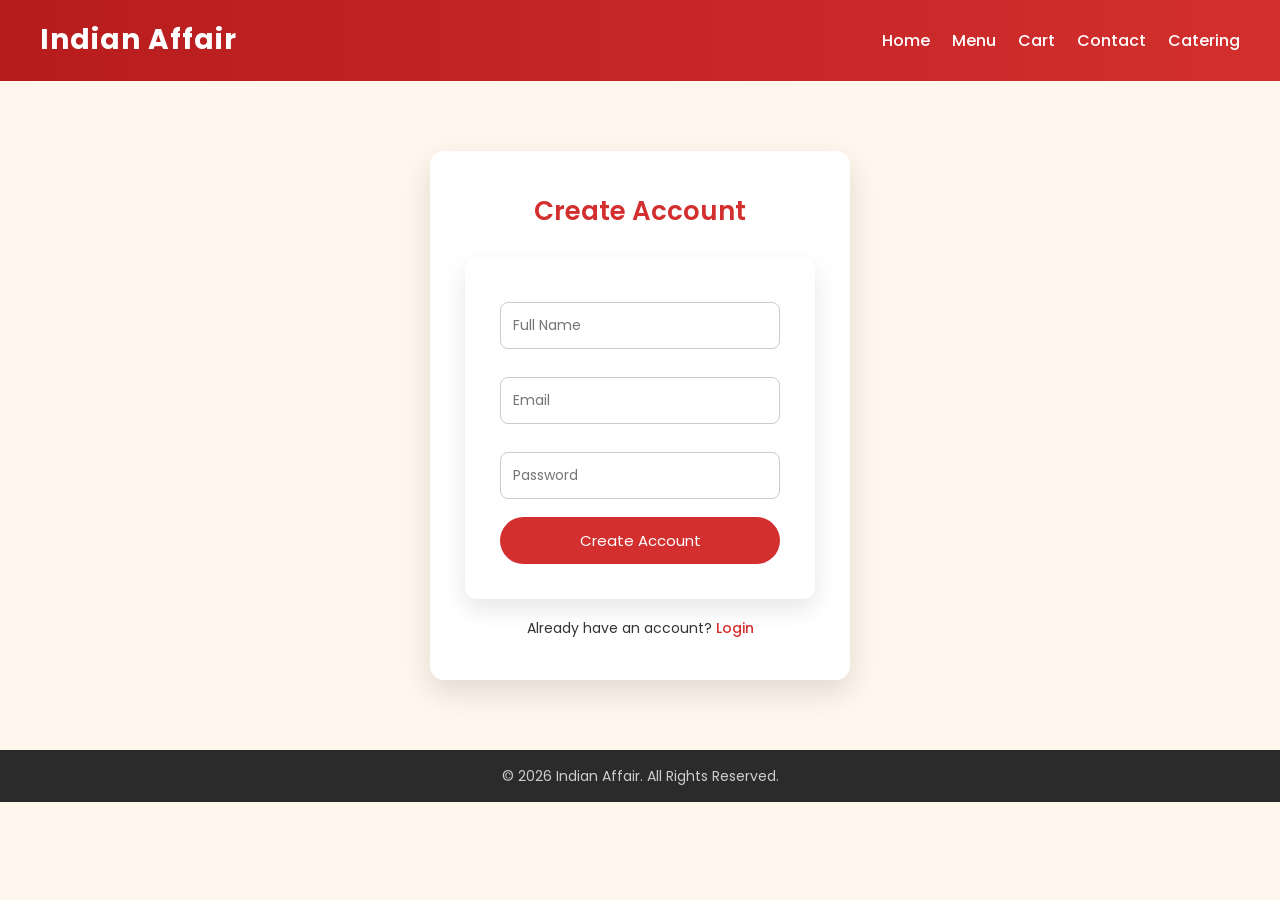
<file: signup.html>
<!DOCTYPE html>
<html lang="en">
<head>
  <meta charset="UTF-8">
  <meta name="viewport" content="width=device-width, initial-scale=1.0">
  <title>Sign Up - Indian Affair</title>
  <link rel="stylesheet" href="css/style.css">
  <link rel="stylesheet" href="css/auth.css">
  <script src="js/auth.js" defer></script>
</head>
<body>

<header>
  <h1>Indian Affair</h1>
  <nav>
    <a href="index.html">Home</a>
    <a href="menu.html">Menu</a>
    <a href="cart.html">Cart</a>
    <a href="contact.html">Contact</a>
    <a href="catering.html">Catering</a>
  </nav>
</header>

<section class="auth-container">
  <h2>Create Account</h2>

  <form id="signupForm" onsubmit="signup(event)">
  <input type="text" id="name" placeholder="Full Name" required>
  <input type="email" id="email" placeholder="Email" required>
  <input type="password" id="password" placeholder="Password" required>

  <button type="submit">Create Account</button>
</form>

<script src="js/auth.js"></script>



  <p>Already have an account? <a href="login.html">Login</a></p>
</section>

<footer>
  &copy; 2026 Indian Affair. All Rights Reserved.
</footer>

</body>
</html>
</file>
<file: css/style.css>
@import url('https://fonts.googleapis.com/css2?family=Poppins:wght@300;400;600&display=swap');

* {
  margin: 0;
  padding: 0;
  box-sizing: border-box;
  font-family: 'Poppins', sans-serif;
}

body {
  background-color: #fff7ed;
  color: #333;
  line-height: 1.6;
}

/* ================= HEADER ================= */
header {
  background: linear-gradient(to right, #b71c1c, #d32f2f);
  color: white;
  padding: 18px 40px;
  display: flex;
  justify-content: space-between;
  align-items: center;
}

header h1 {
  font-size: 28px;
  letter-spacing: 1px;
}

nav a {
  color: white;
  text-decoration: none;
  margin-left: 18px;
  font-weight: 500;
  transition: 0.3s;
}

nav a:hover {
  color: #ffe082;
}

.why-us {
  background: #fafafa;
  padding: 50px 8%;
  text-align: center;
}

.why-grid {
  display: grid;
  grid-template-columns: repeat(auto-fit, minmax(180px, 1fr));
  gap: 20px;
  margin-top: 25px;
  font-size: 16px;
}

.categories {
  padding: 60px 8%;
}

.categories h2 {
  font-size: 26px;
  margin-bottom: 30px;
}

.category-grid {
  display: grid;
  
  grid-template-columns: repeat(auto-fit, minmax(120px, 1fr));
  gap: 30px;
  text-align: center;
}

.category-item {
  cursor: pointer;
}

.category-item img {
  width: 110px;
  height: 110px;
  object-fit: contain;
  transition: transform 0.3s ease;
}

.category-item p {
  margin-top: 10px;
  font-size: 15px;
  font-weight: 500;
}

.category-item:hover img {
  transform: scale(1.08);
}


/* ================= HERO ================= */
.hero {
  position: relative;
  min-height: 350px;
  display: flex;
  align-items: center;
  justify-content: center;
  text-align: center;
  overflow: hidden;
}


/* Blurred background image */
.hero::before {
  content: "";
  position: absolute;
  inset: 0;
  background: url("https://restaurantindia.s3.ap-south-1.amazonaws.com/s3fs-public/2023-10/BeFunky-collage%20%2849%29_11zon.jpg") center/cover no-repeat;
  filter: blur(6px);
  transform: scale(1.1); /* prevents edge cut after blur */
  z-index: 1;
}

/* Dark overlay for readability */
.hero::after {
  content: "";
  position: absolute;
  inset: 0;
  background: rgba(0, 0, 0, 0.5);
  z-index: 2;
}


.hero h2 {
  position: relative;
  z-index: 3;
  color: white;
  font-size: 34px;
  font-weight: 600;
  background: transparent !important;
  border-radius: 0;
  box-shadow: none;
  padding: 0;
}





.hero h2 {
  color: white;
  font-size: 32px;
  background: rgba(0, 0, 0, 0.4);
  padding: 20px 35px;
  border-radius: 10px;
}

/* ================= MENU ================= */
.menu-section {
  padding: 50px 8%;
  display: grid;
  grid-template-columns: repeat(auto-fit, minmax(220px, 1fr));
  gap: 22px;
}

.menu-section h2 {
  grid-column: 1 / -1;
  font-size: 26px;
}

/* Menu Item Card */
.menu-item {
  background: white;
  border-radius: 14px;
  padding: 22px;
  text-align: center;
  box-shadow: 0 8px 18px rgba(0, 0, 0, 0.08);
  transition: transform 0.3s, box-shadow 0.3s;
}
  .menu-item img {
  width: 100%;
  height: 160px;
  object-fit: cover;
  border-radius: 14px; /* SAME as box */
  margin-bottom: 12px;
}


.menu-item:hover {
  transform: translateY(-6px);
  box-shadow: 0 14px 28px rgba(0, 0, 0, 0.15);
}

.menu-item h3 {
  margin-bottom: 14px;
  color: #d32f2f;
  font-size: 16px;
}

/* ================= BUTTONS ================= */
button {
  background: #d32f2f;
  color: white;
  border: none;
  padding: 10px 22px;
  border-radius: 25px;
  cursor: pointer;
  font-size: 14px;
  transition: 0.3s;
}

button:hover {
  background: #b71c1c;
  transform: scale(1.05);
}

/* ================= FORMS ================= */
form {
  margin-top: 20px;
}

input,
textarea,
select {
  width: 100%;
  padding: 12px;
  margin: 10px 0 20px;
  border-radius: 8px;
  border: 1px solid #ccc;
  font-size: 14px;
}

input:focus,
textarea:focus,
select:focus {
  outline: none;
  border-color: #d32f2f;
  box-shadow: 0 0 6px rgba(211, 47, 47, 0.3);
}

/* ================= CONTACT & CATERING BOX ================= */
section form {
  background: white;
  padding: 35px;
  border-radius: 12px;
  box-shadow: 0 10px 25px rgba(0, 0, 0, 0.1);
}

/* ================= CART ================= */
section h2 {
  color: #d32f2f;
  margin-bottom: 10px;
}

section p {
  font-size: 16px;
}

.checkout-container {
  max-width: 700px;
  margin: 40px auto;
  padding: 20px;
}

.checkout-step {
  display: none;
}

.checkout-step.active {
  display: block;
}

.checkout-step h2 {
  color: #d32f2f;
  margin-bottom: 20px;
}

.checkout-step input,
.checkout-step textarea {
  width: 100%;
  padding: 12px;
  margin-bottom: 15px;
  border-radius: 6px;
  border: 1px solid #ccc;
}

.checkout-step button {
  background: #d32f2f;
  color: #fff;
  border: none;
  padding: 12px 20px;
  border-radius: 6px;
  cursor: pointer;
}


/* ================= FOOTER ================= */
footer {
  background: #2b2b2b;
  color: #ccc;
  text-align: center;
  padding: 15px;
  margin-top: 50px;
  font-size: 14px;
}

/* ================= RESPONSIVE ================= */
@media (max-width: 768px) {
  header {
    flex-direction: column;
    text-align: center;
  }

  nav {
    margin-top: 12px;
  }

  nav a {
    display: inline-block;
    margin: 8px;
  }

  .hero h2 {
    font-size: 22px;
    text-align: center;
  }
}

/* ================= CATERING PAGE ================= */
.catering-section {
  max-width: 700px;
  margin: 60px auto;
  background: white;
  padding: 40px;
  border-radius: 14px;
  box-shadow: 0 12px 30px rgba(0, 0, 0, 0.12);
  text-align: center;
}

.catering-section h2 {
  color: #d32f2f;
  margin-bottom: 15px;
}

.catering-section p {
  margin-bottom: 30px;
  font-size: 15px;
  color: #555;
}

.catering-form {
  text-align: left;
}

.catering-form label {
  font-weight: 500;
}

.catering-form button {
  width: 100%;
  margin-top: 10px;
  padding: 12px;
  font-size: 15px;
}
/* ================= STICKY FOOTER FIX ================= */

.page-wrapper {
  min-height: 100vh;
  display: flex;
  flex-direction: column;
}

.page-wrapper footer {
  margin-top: auto;
}

/* ================= CART PAGE ================= */

.cart-page {
  padding: 50px 8%;
}

.cart-page h2 {
  color: #d32f2f;
  margin-bottom: 25px;
  text-align: center;
}

.cart-box {
  max-width: 700px;
  margin: auto;
  background: white;
  padding: 30px;
  border-radius: 14px;
  box-shadow: 0 12px 30px rgba(0, 0, 0, 0.12);
}

#cart-items {
  margin-bottom: 25px;
}

.cart-summary {
  text-align: center;
}

.cart-summary h3 {
  margin-bottom: 15px;
  font-size: 20px;
}
/* ===== CART ITEM ROWS ===== */
.cart-row {
  display: flex;
  justify-content: space-between;
  align-items: center;
  padding: 14px 0;
  border-bottom: 1px solid #eee;
}

.cart-row h4 {
  font-size: 15px;
  font-weight: 500;
  margin-bottom: 4px;
}

.cart-row p {
  font-size: 14px;
  color: #666;
}

/* Remove button */
.remove-btn {
  background: #ffebee;
  color: #c62828;
  border: none;
  padding: 6px 10px;
  border-radius: 50%;
  font-size: 14px;
  cursor: pointer;
}

.remove-btn:hover {
  background: #ffcdd2;
}

/* Empty cart */
.empty-cart {
  text-align: center;
  font-size: 16px;
  color: #777;
  padding: 30px 0;
}

/* Checkout button */
.cart-summary button {
  width: 100%;
  padding: 14px;
  font-size: 15px;
  margin-top: 10px;
}
/* ================= CHECKOUT UI ================= */

.checkout-container {
  max-width: 600px;
  margin: 50px auto;
}

.checkout-step {
  background: white;
  padding: 35px;
  border-radius: 16px;
  box-shadow: 0 12px 30px rgba(0,0,0,0.12);
}

.checkout-step h2 {
  text-align: center;
  margin-bottom: 25px;
}

/* Card style */
.form-card,
.payment-card {
  display: flex;
  flex-direction: column;
  gap: 15px;
}

/* Inputs */
.form-card input,
.form-card textarea,
.payment-card select {
  padding: 14px;
  border-radius: 10px;
  border: 1px solid #ccc;
  font-size: 14px;
}

/* Payment options */
.pay-option {
  display: flex;
  align-items: center;
  gap: 10px;
  padding: 12px;
  border: 1px solid #eee;
  border-radius: 10px;
  cursor: pointer;
  transition: 0.3s;
}

.pay-option:hover {
  background: #fff3e0;
  border-color: #d32f2f;
}

/* Footer in cart */
.checkout-footer {
  margin-top: 25px;
  text-align: center;
}

.checkout-footer h3 {
  margin-bottom: 15px;
  font-size: 20px;
}

/* Success page */
#step-success {
  text-align: center;
}

#step-success p {
  font-size: 16px;
  margin: 15px 0 25px;
}
/* ---------- ADDRESS PAGE ---------- */

.address-card {
  background: #fff;
  padding: 30px;
  border-radius: 18px;
  box-shadow: 0 14px 35px rgba(0,0,0,0.12);
}

.address-grid {
  display: grid;
  grid-template-columns: 1fr 1fr;
  gap: 15px;
}

.address-card textarea {
  min-height: 100px;
}

.address-card button {
  margin-top: 20px;
  width: 100%;
  font-size: 16px;
}
/* ---------- PAYMENT PAGE ---------- */

.payment-card {
  background: #fff;
  padding: 30px;
  border-radius: 18px;
  box-shadow: 0 14px 35px rgba(0,0,0,0.12);
  display: flex;
  flex-direction: column;
  gap: 15px;
}

.payment-option {
  display: flex;
  align-items: flex-start;
  gap: 12px;
  padding: 15px;
  border-radius: 14px;
  border: 1px solid #eee;
  cursor: pointer;
  transition: 0.3s;
}

.payment-option:hover {
  border-color: #d32f2f;
  background: #fff3e0;
}

.payment-option strong {
  font-size: 15px;
}

.payment-option p {
  font-size: 13px;
  color: #666;
  margin-top: 3px;
}

.payment-card select {
  margin-top: 10px;
}

.payment-card button {
  margin-top: 15px;
  font-size: 16px;
  width: 100%;
}
</file>
<file: css/auth.css>
/* ================= AUTH PAGES ================= */

.auth-container {
  max-width: 420px;
  margin: 70px auto;
  background: white;
  padding: 40px 35px;
  border-radius: 14px;
  box-shadow: 0 12px 30px rgba(0, 0, 0, 0.12);
  text-align: center;
}

.auth-container h2 {
  color: #d32f2f;
  margin-bottom: 25px;
  font-size: 26px;
  font-weight: 600;
}

.auth-container form {
  margin-top: 10px;
}

.auth-container input,
.auth-container select {
  width: 100%;
  padding: 12px;
  margin-bottom: 18px;
  border-radius: 8px;
  border: 1px solid #ccc;
  font-size: 14px;
}

.auth-container input:focus,
.auth-container select:focus {
  outline: none;
  border-color: #d32f2f;
  box-shadow: 0 0 6px rgba(211, 47, 47, 0.3);
}

.auth-container button {
  width: 100%;
  background: #d32f2f;
  color: white;
  border: none;
  padding: 12px;
  font-size: 15px;
  border-radius: 25px;
  cursor: pointer;
  transition: 0.3s;
}

.auth-container button:hover {
  background: #b71c1c;
  transform: scale(1.05);
}

.auth-container p {
  margin-top: 18px;
  font-size: 14px;
}

.auth-container a {
  color: #d32f2f;
  font-weight: 500;
  text-decoration: none;
}

.auth-container a:hover {
  text-decoration: underline;
}

/* ================= ADMIN DASHBOARD ================= */

.dashboard {
  max-width: 900px;
  margin: 60px auto;
  padding: 20px;
  text-align: center;
}

.dashboard h2 {
  color: #d32f2f;
  font-size: 28px;
  margin-bottom: 30px;
}

.dashboard .card {
  background: white;
  padding: 30px;
  border-radius: 14px;
  box-shadow: 0 10px 25px rgba(0, 0, 0, 0.1);
  display: inline-block;
  width: 260px;
  margin: 15px;
}

.dashboard .card h3 {
  margin-bottom: 10px;
  color: #333;
}

.dashboard .card p {
  font-size: 24px;
  font-weight: 600;
  color: #d32f2f;
}
</file>
<file: css/checkout.css>
* {
  font-family: 'Segoe UI', sans-serif;
  box-sizing: border-box;
}

body {
  margin: 0;
  background: #f6f6f6;
}

/* HEADER */
header {
  background: #c62828;
  color: white;
  padding: 18px;
  display: flex;
  justify-content: space-between;
}

nav a {
  color: white;
  margin-left: 20px;
  text-decoration: none;
}

/* CONTAINER */
.checkout-container {
  max-width: 850px;
  margin: 40px auto;
  padding: 20px;
}

/* STEPS */
.steps {
  display: flex;
  justify-content: space-between;
  margin-bottom: 25px;
}

.step {
  flex: 1;
  text-align: center;
  padding-bottom: 8px;
  border-bottom: 3px solid #ccc;
}

.step.active {
  border-color: #c62828;
  color: #c62828;
}

/* CARD */
.card {
  background: white;
  padding: 25px;
  border-radius: 16px;
}

/* STEP VISIBILITY */
.step-box {
  display: none;
}

.active-box {
  display: block;
}

/* CART */
.cart-item {
  display: flex;
  align-items: center;
  margin-bottom: 15px;
}

.cart-item img {
  width: 70px;
  border-radius: 12px;
  margin-right: 15px;
}

.qty {
  margin-left: auto;
}

.qty button {
  background: #c62828;
  border: none;
  color: white;
  padding: 5px 10px;
  border-radius: 6px;
}

/* ADDRESS */
.address-grid {
  display: grid;
  grid-template-columns: 1fr 1fr;
  gap: 15px;
}

.address-grid input {
  padding: 10px;
  border-radius: 8px;
  border: 1px solid #ccc;
}

.location-btn {
  background: #ffeaea;
  border: 1px solid #c62828;
  padding: 10px;
  border-radius: 8px;
  color: #c62828;
  margin-bottom: 20px;
}

/* BUTTONS */
.next-btn, .back-btn {
  padding: 12px 20px;
  border-radius: 10px;
  border: none;
  cursor: pointer;
}

.next-btn {
  background: #c62828;
  color: white;
}

.back-btn {
  background: #ddd;
}

.btn-row {
  display: flex;
  justify-content: space-between;
  margin-top: 20px;
}

/* PAYMENT */
.payment-option {
  margin-bottom: 15px;
}

/* SUCCESS */
.home-btn {
  display: inline-block;
  margin-top: 20px;
  padding: 12px 20px;
  background: #c62828;
  color: white;
  text-decoration: none;
  border-radius: 10px;
}
.checkout-step {
  display: none;
}

.checkout-step.active {
  display: block;
}


/* FOOTER */
footer {
  background: #222;
  color: #aaa;
  text-align: center;
  padding: 15px;
  margin-top: 50px;
}
</file>
